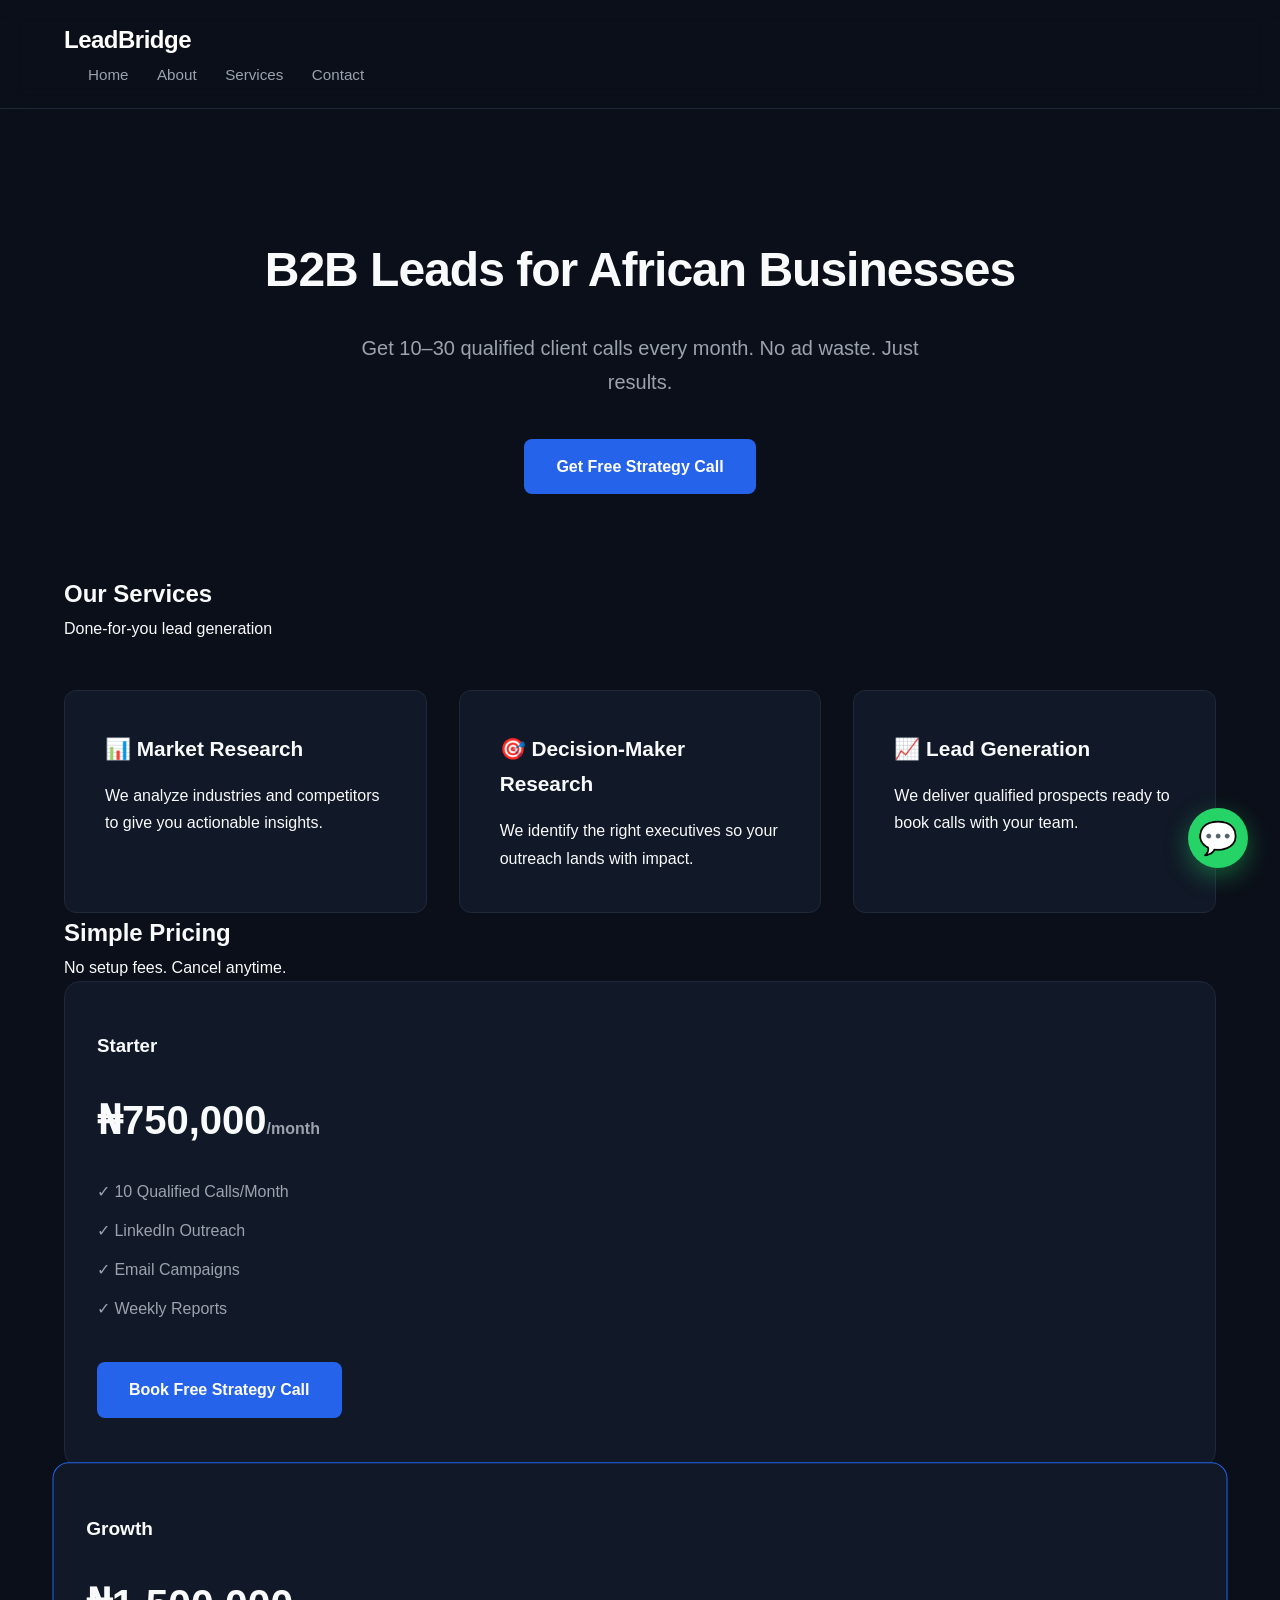
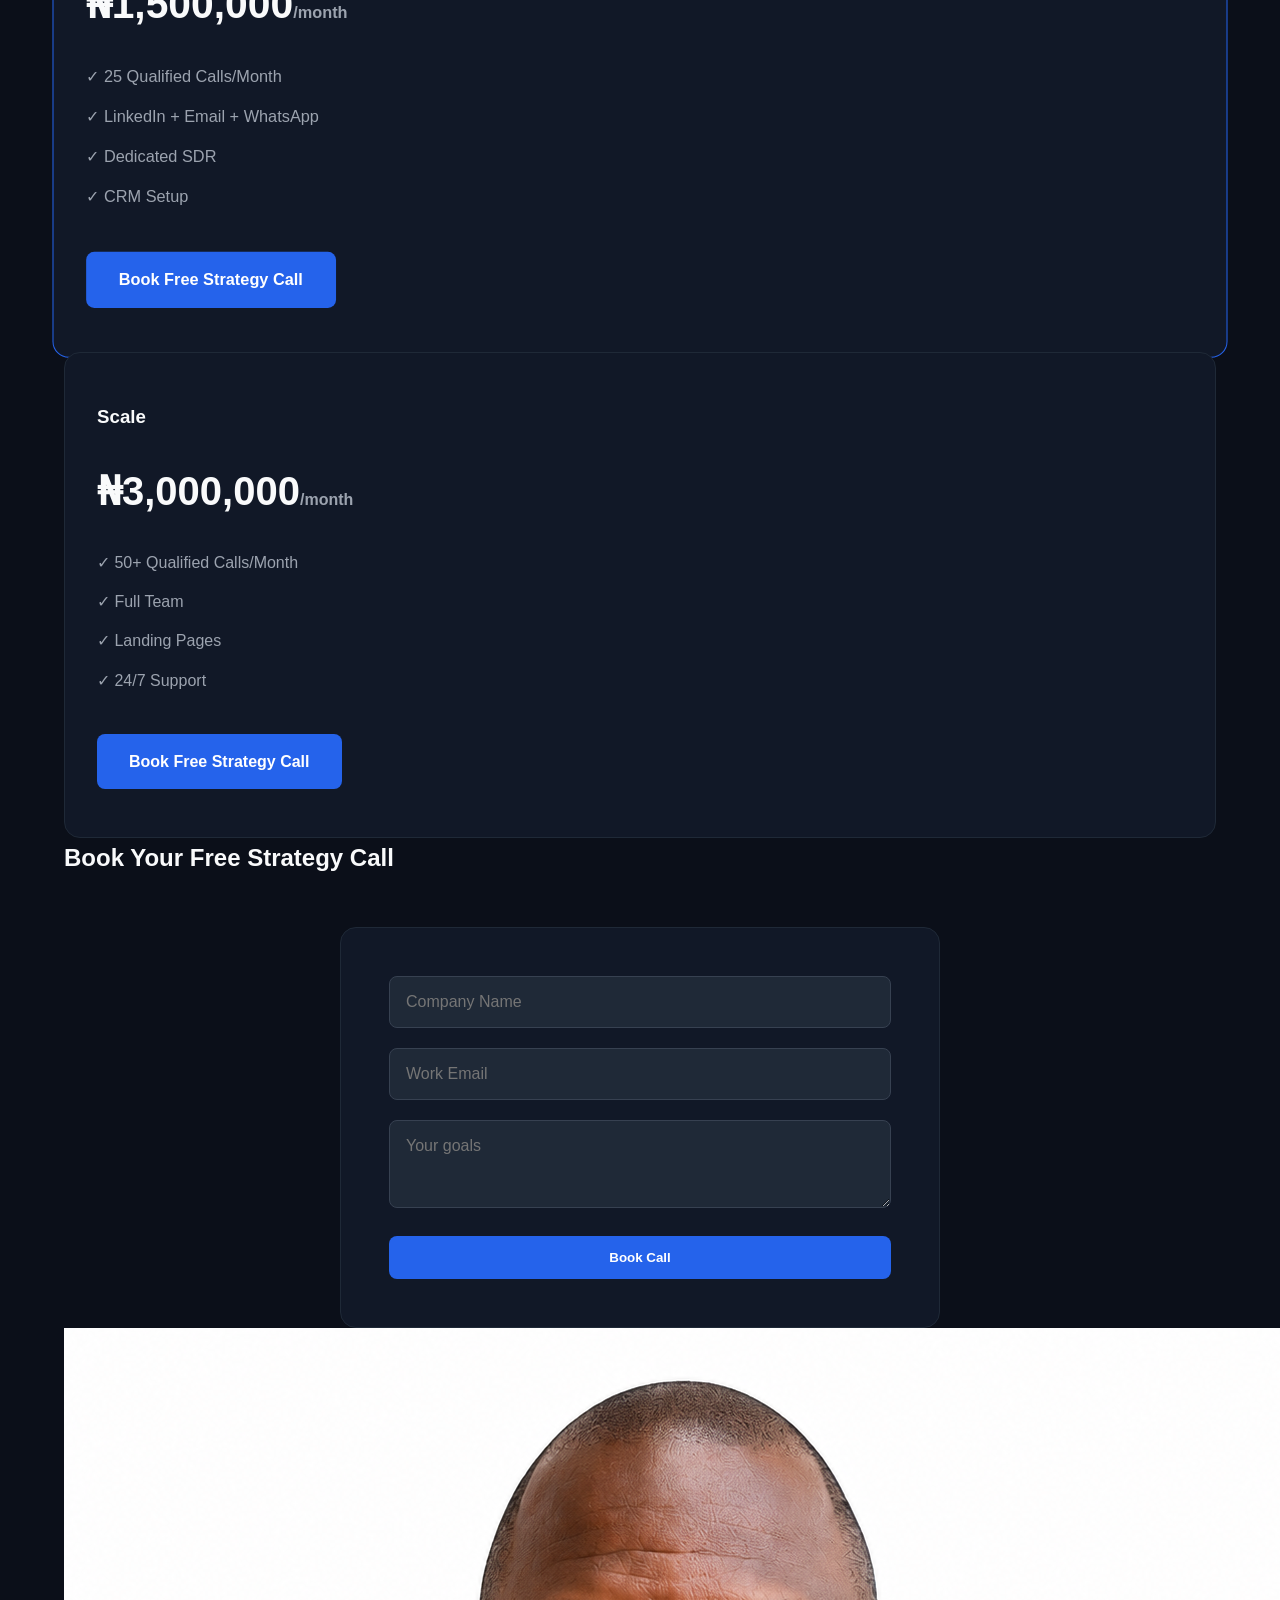
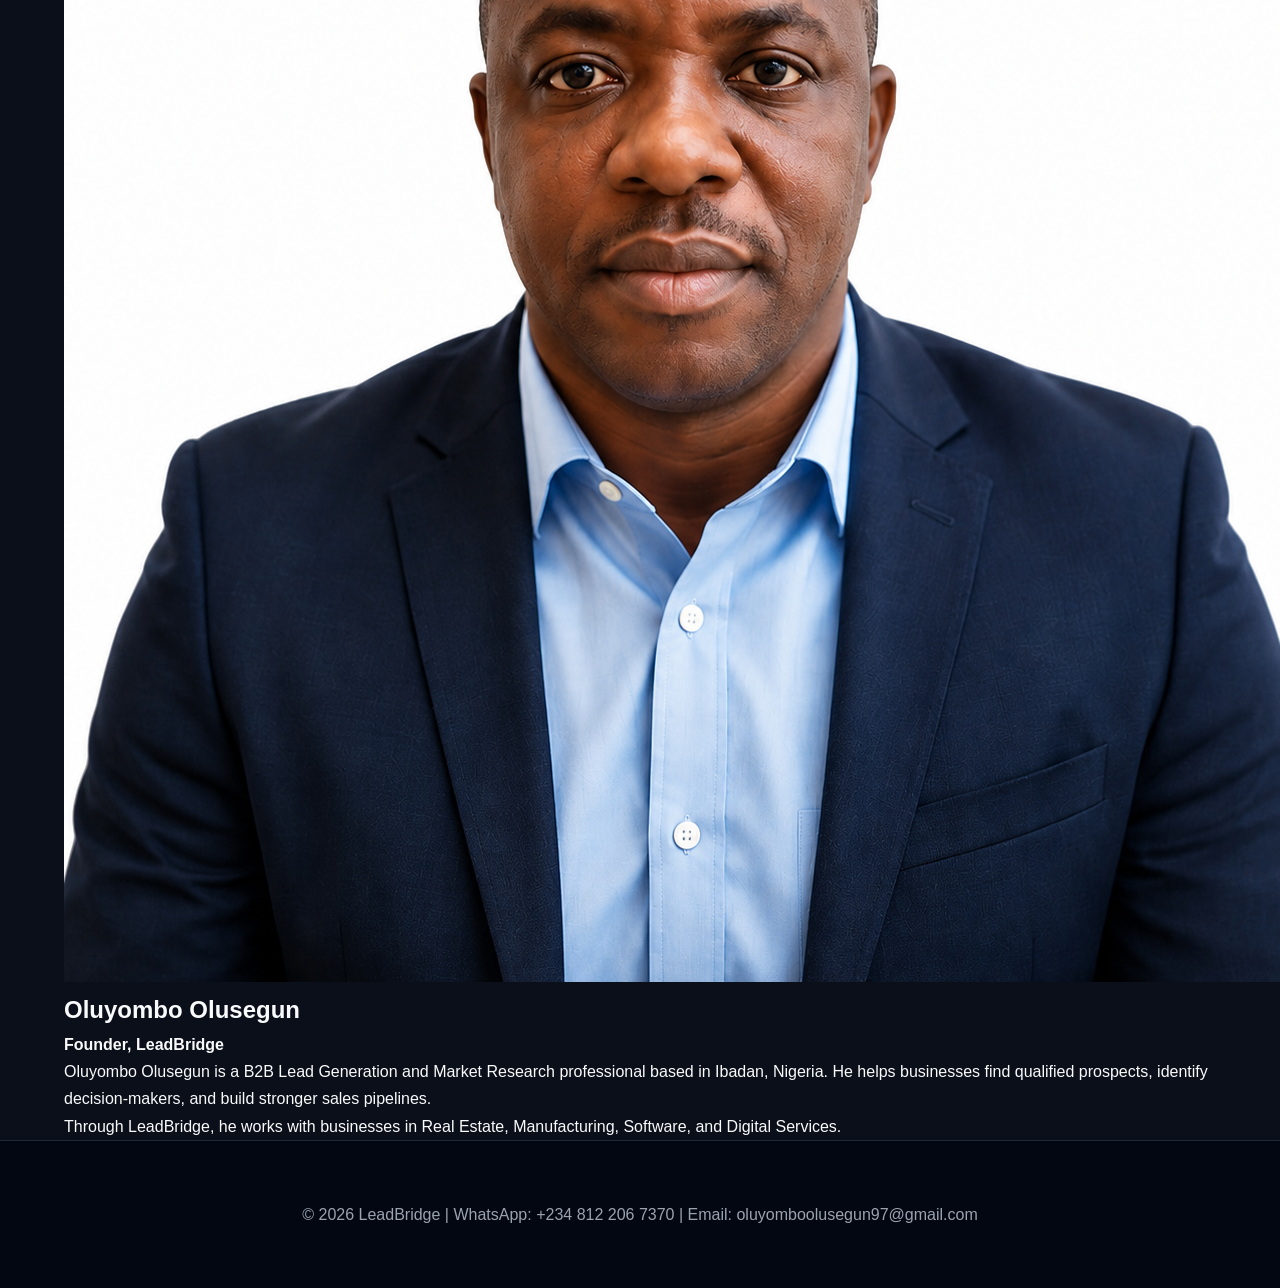
<file: Index.html>
<!DOCTYPE html>
<html lang="en">
<head>
<meta charset="UTF-8">
<meta name="viewport" content="width=device-width, initial-scale=1.0">
<title>LeadBridge | Oluyombo Olusegun</title>
<link rel="stylesheet" href="style.css">
</head>
<body>

<header>
  <div class="container">
    <span class="logo">LeadBridge</span>
    <nav class="nav">
      <a href="index.html">Home</a>
      <a href="about.html">About</a>
      <a href="services.html">Services</a>
      <a href="index.html#contact">Contact</a>
    </nav>
  </div>
</header>

<section class="hero">
  <h1>B2B Leads for African Businesses</h1>
  <p>Get 10–30 qualified client calls every month. No ad waste. Just results.</p>
  <a href="https://wa.me/2348122067370?text=Hi%20LeadBridge%20I%20want%20a%20free%20strategy%20call" class="btn">Get Free Strategy Call</a>
</section>

<section id="services">
  <div class="container">
    <h2 class="section-title">Our Services</h2>
    <p class="section-subtitle">Done‑for‑you lead generation</p>
    <div class="grid">
      <div class="card"><h3>📊 Market Research</h3><p>We analyze industries and competitors to give you actionable insights.</p></div>
      <div class="card"><h3>🎯 Decision‑Maker Research</h3><p>We identify the right executives so your outreach lands with impact.</p></div>
      <div class="card"><h3>📈 Lead Generation</h3><p>We deliver qualified prospects ready to book calls with your team.</p></div>
    </div>
  </div>
</section>

<section id="pricing">
  <div class="container">
    <h2 class="section-title">Simple Pricing</h2>
    <p class="section-subtitle">No setup fees. Cancel anytime.</p>
    <div class="pricing">
      <div class="price-card">
        <h3>Starter</h3>
        <div class="price">₦750,000<span>/month</span></div>
        <ul><li>✓ 10 Qualified Calls/Month</li><li>✓ LinkedIn Outreach</li><li>✓ Email Campaigns</li><li>✓ Weekly Reports</li></ul>
        <a href="https://calendly.com/oluyomboolusegun52/30min" target="_blank" class="btn">Book Free Strategy Call</a>
      </div>
      <div class="price-card featured">
        <h3>Growth</h3>
        <div class="price">₦1,500,000<span>/month</span></div>
        <ul><li>✓ 25 Qualified Calls/Month</li><li>✓ LinkedIn + Email + WhatsApp</li><li>✓ Dedicated SDR</li><li>✓ CRM Setup</li></ul>
        <a href="https://calendly.com/oluyomboolusegun52/30min" target="_blank" class="btn">Book Free Strategy Call</a>
      </div>
      <div class="price-card">
        <h3>Scale</h3>
        <div class="price">₦3,000,000<span>/month</span></div>
        <ul><li>✓ 50+ Qualified Calls/Month</li><li>✓ Full Team</li><li>✓ Landing Pages</li><li>✓ 24/7 Support</li></ul>
        <a href="https://calendly.com/oluyomboolusegun52/30min" target="_blank" class="btn">Book Free Strategy Call</a>
      </div>
    </div>
  </div>
</section>

<section id="contact">
  <div class="container">
    <h2 class="section-title">Book Your Free Strategy Call</h2>
    <div class="form-box">
      <form id="leadForm">
        <input type="text" id="company" placeholder="Company Name" required>
        <input type="email" id="email" placeholder="Work Email" required>
        <textarea id="message" placeholder="Your goals" rows="3"></textarea>
        <button type="submit" class="btn" style="width:100%;">Book Call</button>
      </form>
    </div>
  </div>
</section>

<section id="about-founder" class="founder-section">
  <div class="container founder-content">
    <div class="founder-image">
      <img src="oluyombo.jpg" alt="Oluyombo Olusegun">
    </div>
    <div class="founder-text">
      <h2>Oluyombo Olusegun</h2>
      <p><strong>Founder, LeadBridge</strong></p>
      <p>Oluyombo Olusegun is a B2B Lead Generation and Market Research professional based in Ibadan, Nigeria. He helps businesses find qualified prospects, identify decision‑makers, and build stronger sales pipelines.</p>
      <p>Through LeadBridge, he works with businesses in Real Estate, Manufacturing, Software, and Digital Services.</p>
    </div>
  </div>
</section>

<footer>
  <p>© 2026 LeadBridge | WhatsApp: +234 812 206 7370 | Email: oluyomboolusegun97@gmail.com</p>
</footer>

<a href="https://wa.me/2348122067370" class="whatsapp-float" target="_blank">💬</a>

<script>
document.getElementById('leadForm').addEventListener('submit', async function(e) {
  e.preventDefault();
  await fetch('https://formspree.io/f/mbgjrvpr', {
    method: 'POST',
    headers: {'Content-Type': 'application/json'},
    body: JSON.stringify({
      company: company.value,
      email: email.value,
      message: message.value
    })
  });
  window.location.href = 'thanks.html';
});
</script>

</body>
</html>
</file>
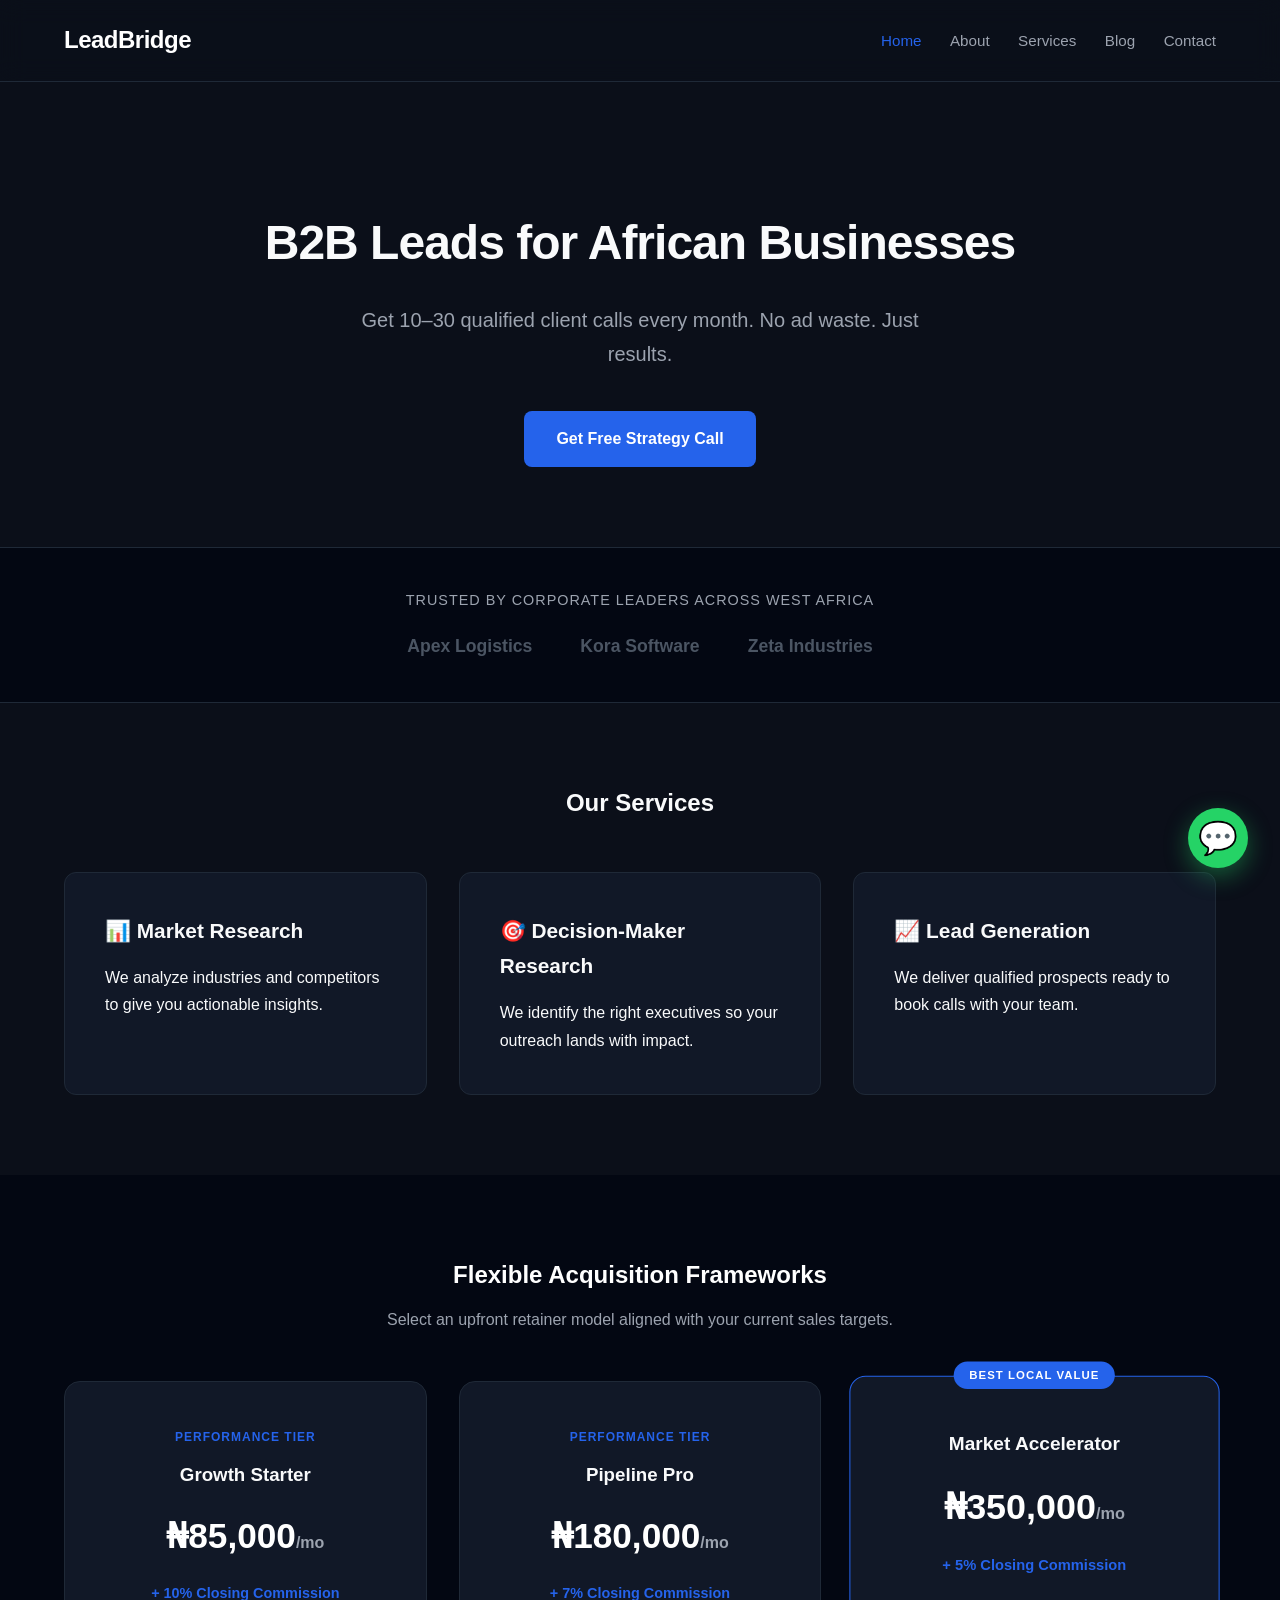
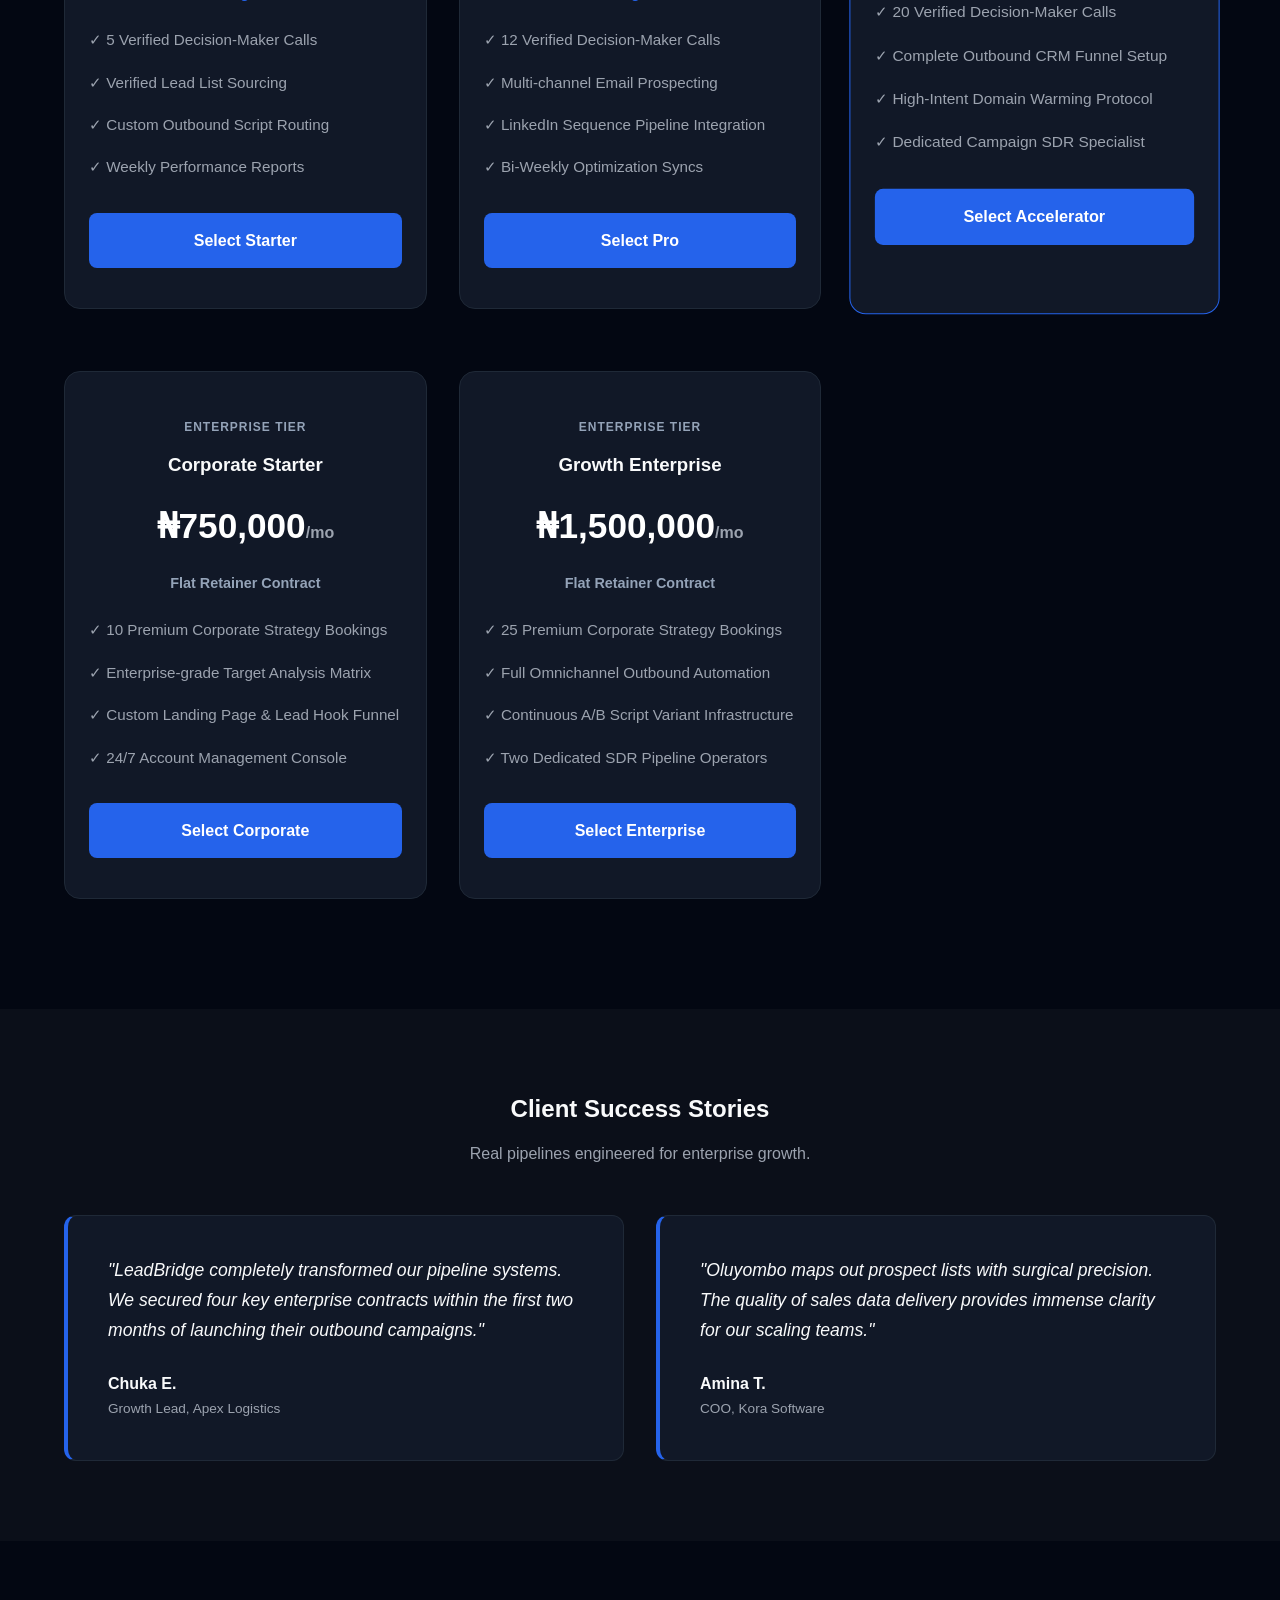
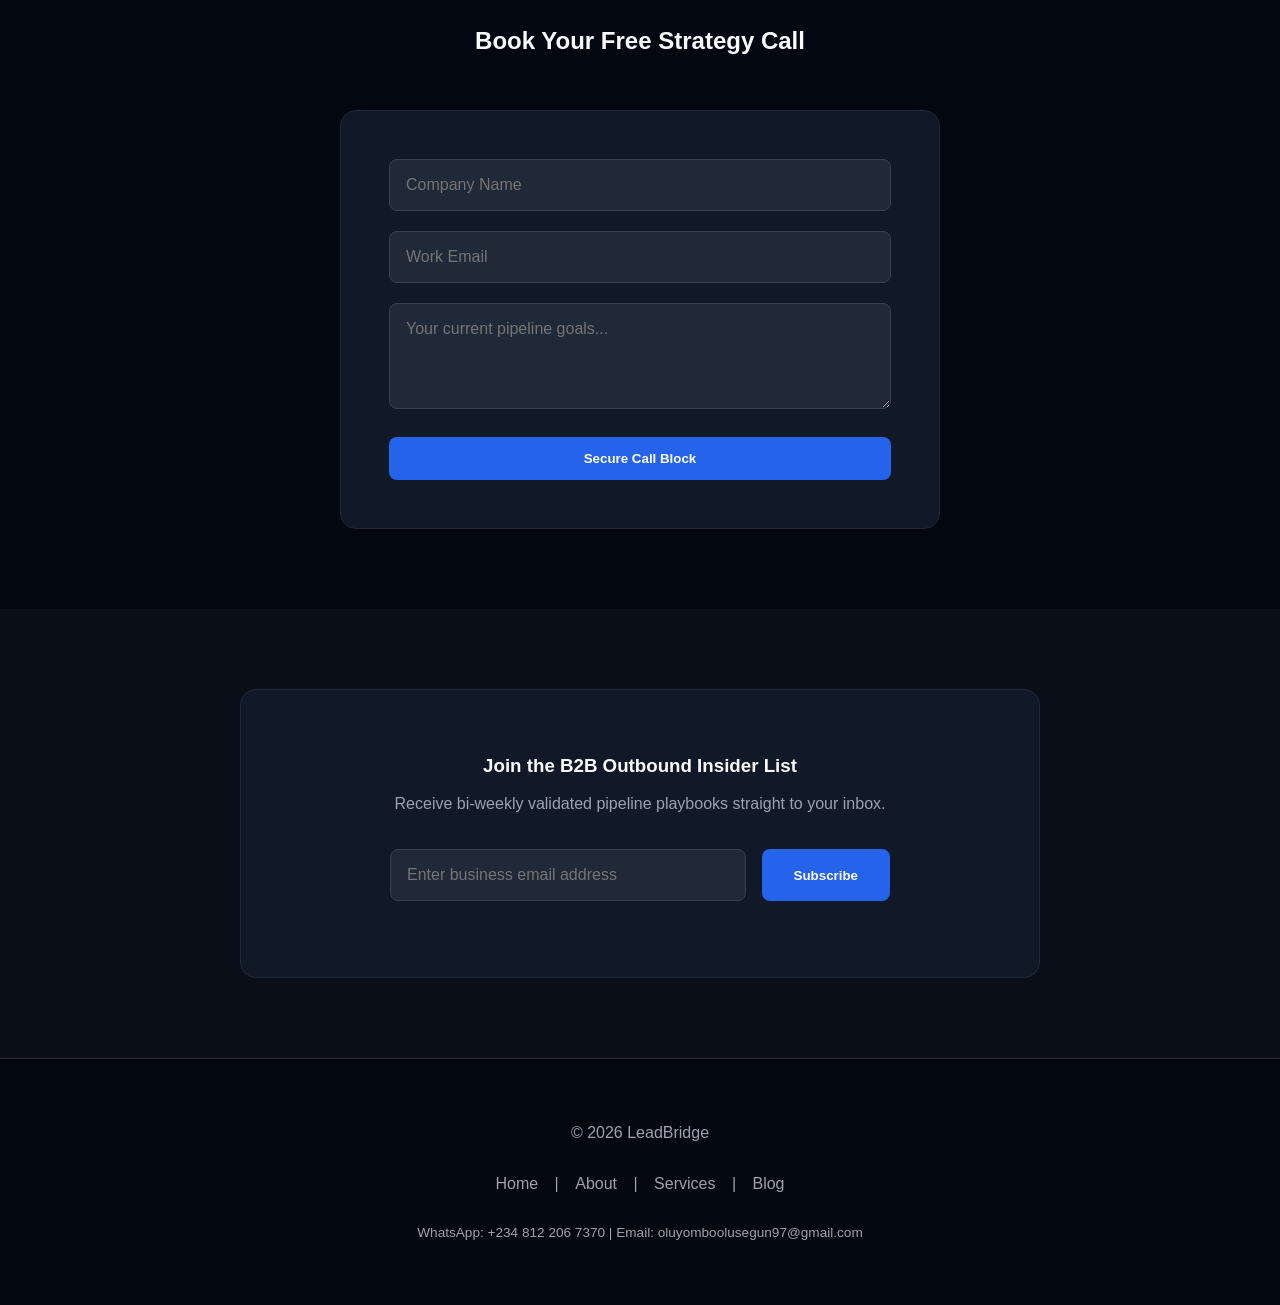
<file: index.html>
<!DOCTYPE html>
<html lang="en">
<head>
<meta charset="UTF-8">
<meta name="viewport" content="width=device-width, initial-scale=1.0">
<title>LeadBridge | B2B Lead Generation for African Businesses</title>

<!-- All Mandatory SEO & Verification Tags -->
<meta name="description" content="LeadBridge engineers predictable B2B sales systems securing 10-30 verified executive client calls monthly for African enterprises without ad waste.">
<meta name="keywords" content="B2B Lead Generation, Market Research Nigeria, Client Acquisition Automation, Oluyombo Olusegun">
<link rel="canonical" href="https://leadbridge.com.ng">

<!-- Open Graph Social Tags -->
<meta property="og:type" content="website">
<meta property="og:url" content="https://leadbridge.com.ng">
<meta property="og:title" content="LeadBridge | B2B Outbound Lead Systems">
<meta property="og:description" content="Secure 10-30 qualified corporate booking calls on autopilot every month.">
<meta property="og:image" content="https://leadbridge.com.ng">

<!-- Twitter Cards -->
<meta property="twitter:card" content="summary_large_image">
<meta property="twitter:title" content="LeadBridge | B2B Lead Generation">
<meta property="twitter:description" content="Predictable data-driven pipelines built for African enterprises.">

<link rel="stylesheet" href="style.css">

<!-- Google Analytics Integrated Hook -->
<script async src="https://googletagmanager.com"></script>
<script>
  window.dataLayer = window.dataLayer || [];
  function gtag(){dataLayer.push(arguments);}
  gtag('js', new Date());
  gtag('config', 'G-XXXXXXXXXX');
</script>

<!-- Complete Global Structural Schema Matrix (JSON-LD) -->
<script type="application/ld-json">
[
  {
    "@context": "https://schema.org",
    "@type": "Organization",
    "@id": "https://leadbridge.com.ng",
    "name": "LeadBridge",
    "url": "https://leadbridge.com.ng",
    "logo": "https://leadbridge.com.ng"
  },
  {
    "@context": "https://schema.org",
    "@type": "LocalBusiness",
    "@id": "https://leadbridge.com.ng",
    "name": "LeadBridge",
    "image": "https://leadbridge.com.ng",
    "telephone": "+2348122067370",
    "email": "oluyomboolusegun97@gmail.com",
    "address": {
      "@type": "PostalAddress",
      "addressLocality": "Ibadan",
      "addressRegion": "Oyo State",
      "addressCountry": "NG"
    }
  },
  {
    "@context": "https://schema.org",
    "@type": "Service",
    "name": "B2B Outbound Lead Engine Services",
    "provider": { "@type": "LocalBusiness", "name": "LeadBridge" },
    "serviceType": "Lead Generation Framework",
    "areaServed": "AF"
  },
  {
    "@context": "https://schema.org",
    "@type": "FAQPage",
    "mainEntity": [{
      "@type": "Question",
      "name": "How are client lead calls verified?",
      "acceptedAnswer": {
        "@type": "Answer",
        "text": "Every corporate appointment is thoroughly screened to confirm the prospect matches your ideal profile guidelines before reaching your sales calendar."
      }
    }]
  }
]
</script>
</head>
<body>

</header>

</footer>

<script>
function runSearchFilter() {
  const query = document.getElementById('searchBar').value.toLowerCase();
  const items = document.querySelectorAll('.article-item');
  
  items.forEach(item => {
    const bodyText = item.innerText.toLowerCase();
    if(bodyText.includes(query)) {
      item.style.display = "block";
    } else {
      item.style.display = "none";
    }
  });
}
</script>
</body>
</html>

<header>
  <div class="container header-flex">
    <span class="logo">LeadBridge</span>
    <nav class="nav">
      <a href="index.html" class="active">Home</a>
      <a href="about.html">About</a>
      <a href="services.html">Services</a>
      <a href="blog.html">Blog</a>
      <a href="#contact">Contact</a>
    </nav>
  </div>
</header>

<section class="hero">
  <div class="container">
    <h1>B2B Leads for African Businesses</h1>
    <p>Get 10–30 qualified client calls every month. No ad waste. Just results.</p>
    <!-- FIX: Anchors down to the functional form right below -->
    <a href="#contact" class="btn">Get Free Strategy Call</a>
  </div>
</section>

<!-- FEATURED CLIENT TRUST MATRIX -->
<section class="clients-section">
  <div class="container">
    <p style="color: var(--text-muted); font-size: 0.9rem; text-transform: uppercase; letter-spacing: 1px;">Trusted by corporate leaders across West Africa</p>
    <div class="client-logos">
      <span class="logo-item">Apex Logistics</span>
      <span class="logo-item">Kora Software</span>
      <span class="logo-item">Zeta Industries</span>
    </div>
  </div>
</section>

<section id="services" style="padding: 80px 0;">
  <div class="container">
    <h2 style="text-align: center;">Our Services</h2>
    <div class="grid">
      <div class="card"><h3>📊 Market Research</h3><p>We analyze industries and competitors to give you actionable insights.</p></div>
      <div class="card"><h3>🎯 Decision‑Maker Research</h3><p>We identify the right executives so your outreach lands with impact.</p></div>
      <div class="card"><h3>📈 Lead Generation</h3><p>We deliver qualified prospects ready to book calls with your team.</p></div>
    </div>
  </div>
</section>

<!-- EXPANDED 5-TIER REALISTIC NIGERIAN & ENTERPRISE PRICING MATRIX -->
<section id="pricing" style="padding: 80px 0; background-color: #030712;">
  <div class="container">
    <h2 style="text-align: center; margin-bottom: 10px; color: #fff;">Flexible Acquisition Frameworks</h2>
    <p style="text-align: center; color: var(--text-muted); margin-bottom: 40px;">Select an upfront retainer model aligned with your current sales targets.</p>
    
    <div class="pricing-grid">
      
      <!-- 1. Growth Starter (₦85k) -->
      <div class="price-card" style="background-color: var(--bg-card); padding: 40px 24px; border-radius: 16px; border: 1px solid #1f2937; text-align: center; margin-bottom: 30px;">
        <span style="color: var(--accent-blue); font-size: 0.75rem; font-weight: bold; text-transform: uppercase; letter-spacing: 1px;">Performance Tier</span>
        <h3 style="margin-top: 10px;">Growth Starter</h3>
        <div class="price" style="font-size: 2.2rem; font-weight: 800; margin: 15px 0; color: #fff;">₦85,000<span>/mo</span></div>
        <p style="color: var(--accent-blue); font-weight: bold; font-size: 0.9rem; margin-bottom: 20px;">+ 10% Closing Commission</p>
        <ul style="list-style: none; text-align: left; padding: 0; margin-bottom: 30px; color: var(--text-muted); line-height: 2; font-size: 0.95rem;">
          <li>✓ 5 Verified Decision-Maker Calls</li>
          <li>✓ Verified Lead List Sourcing</li>
          <li>✓ Custom Outbound Script Routing</li>
          <li>✓ Weekly Performance Reports</li>
        </ul>
        <a href="#contact" class="btn" style="width: 100%;">Select Starter</a>
      </div>
      
      <!-- 2. Pipeline Pro (₦180k) -->
      <div class="price-card" style="background-color: var(--bg-card); padding: 40px 24px; border-radius: 16px; border: 1px solid #1f2937; text-align: center; margin-bottom: 30px;">
        <span style="color: var(--accent-blue); font-size: 0.75rem; font-weight: bold; text-transform: uppercase; letter-spacing: 1px;">Performance Tier</span>
        <h3 style="margin-top: 10px;">Pipeline Pro</h3>
        <div class="price" style="font-size: 2.2rem; font-weight: 800; margin: 15px 0; color: #fff;">₦180,000<span>/mo</span></div>
        <p style="color: var(--accent-blue); font-weight: bold; font-size: 0.9rem; margin-bottom: 20px;">+ 7% Closing Commission</p>
        <ul style="list-style: none; text-align: left; padding: 0; margin-bottom: 30px; color: var(--text-muted); line-height: 2; font-size: 0.95rem;">
          <li>✓ 12 Verified Decision-Maker Calls</li>
          <li>✓ Multi-channel Email Prospecting</li>
          <li>✓ LinkedIn Sequence Pipeline Integration</li>
          <li>✓ Bi-Weekly Optimization Syncs</li>
        </ul>
        <a href="#contact" class="btn" style="width: 100%;">Select Pro</a>
      </div>

      <!-- 3. Market Accelerator (₦350k) -->
      <div class="price-card featured" style="background-color: var(--bg-card); padding: 40px 24px; border-radius: 16px; border: 1px solid var(--accent-blue); text-align: center; margin-bottom: 30px; position: relative;">
        <span style="position: absolute; top: -15px; left: 50%; transform: translateX(-50%); background-color: var(--accent-blue); color: white; padding: 4px 15px; border-radius: 20px; font-size: 0.7rem; font-weight: bold; text-transform: uppercase; letter-spacing: 1px;">Best Local Value</span>
        <h3 style="margin-top: 10px;">Market Accelerator</h3>
        <div class="price" style="font-size: 2.2rem; font-weight: 800; margin: 15px 0; color: #fff;">₦350,000<span>/mo</span></div>
        <p style="color: var(--accent-blue); font-weight: bold; font-size: 0.9rem; margin-bottom: 20px;">+ 5% Closing Commission</p>
        <ul style="list-style: none; text-align: left; padding: 0; margin-bottom: 30px; color: var(--text-muted); line-height: 2; font-size: 0.95rem;">
          <li>✓ 20 Verified Decision-Maker Calls</li>
          <li>✓ Complete Outbound CRM Funnel Setup</li>
          <li>✓ High-Intent Domain Warming Protocol</li>
          <li>✓ Dedicated Campaign SDR Specialist</li>
        </ul>
        <a href="#contact" class="btn" style="width: 100%;">Select Accelerator</a>
      </div>

      <!-- 4. Corporate Starter (₦750k) -->
      <div class="price-card" style="background-color: var(--bg-card); padding: 40px 24px; border-radius: 16px; border: 1px solid #1f2937; text-align: center; margin-bottom: 30px;">
        <span style="color: #94a3b8; font-size: 0.75rem; font-weight: bold; text-transform: uppercase; letter-spacing: 1px;">Enterprise Tier</span>
        <h3 style="margin-top: 10px;">Corporate Starter</h3>
        <div class="price" style="font-size: 2.2rem; font-weight: 800; margin: 15px 0; color: #fff;">₦750,000<span>/mo</span></div>
        <p style="color: #94a3b8; font-weight: bold; font-size: 0.9rem; margin-bottom: 20px;">Flat Retainer Contract</p>
        <ul style="list-style: none; text-align: left; padding: 0; margin-bottom: 30px; color: var(--text-muted); line-height: 2; font-size: 0.95rem;">
          <li>✓ 10 Premium Corporate Strategy Bookings</li>
          <li>✓ Enterprise-grade Target Analysis Matrix</li>
          <li>✓ Custom Landing Page & Lead Hook Funnel</li>
          <li>✓ 24/7 Account Management Console</li>
        </ul>
        <a href="#contact" class="btn" style="width: 100%;">Select Corporate</a>
      </div>

      <!-- 5. Growth Enterprise (₦1.5M) -->
      <div class="price-card" style="background-color: var(--bg-card); padding: 40px 24px; border-radius: 16px; border: 1px solid #1f2937; text-align: center; margin-bottom: 30px;">
        <span style="color: #94a3b8; font-size: 0.75rem; font-weight: bold; text-transform: uppercase; letter-spacing: 1px;">Enterprise Tier</span>
        <h3 style="margin-top: 10px;">Growth Enterprise</h3>
        <div class="price" style="font-size: 2.2rem; font-weight: 800; margin: 15px 0; color: #fff;">₦1,500,000<span>/mo</span></div>
        <p style="color: #94a3b8; font-weight: bold; font-size: 0.9rem; margin-bottom: 20px;">Flat Retainer Contract</p>
        <ul style="list-style: none; text-align: left; padding: 0; margin-bottom: 30px; color: var(--text-muted); line-height: 2; font-size: 0.95rem;">
          <li>✓ 25 Premium Corporate Strategy Bookings</li>
          <li>✓ Full Omnichannel Outbound Automation</li>
          <li>✓ Continuous A/B Script Variant Infrastructure</li>
          <li>✓ Two Dedicated SDR Pipeline Operators</li>
        </ul>
        <a href="#contact" class="btn" style="width: 100%;">Select Enterprise</a>
      </div>

    </div>
  </div>
</section>


  </div>
</section>

<!-- UPDATED CUSTOMER TESTIMONIAL ENGINE -->
<section id="testimonials" style="padding: 80px 0;">
  <div class="container">
    <h2 style="text-align: center; margin-bottom: 10px;">Client Success Stories</h2>
    <p style="text-align: center; color: var(--text-muted);">Real pipelines engineered for enterprise growth.</p>
    <div class="grid">
      <div class="card testimonial-card">
        <p class="testimonial-text">"LeadBridge completely transformed our pipeline systems. We secured four key enterprise contracts within the first two months of launching their outbound campaigns."</p>
        <strong>Chuka E.</strong><span style="color: var(--text-muted); display: block; font-size: 0.85rem;">Growth Lead, Apex Logistics</span>
      </div>
      <div class="card testimonial-card">
        <p class="testimonial-text">"Oluyombo maps out prospect lists with surgical precision. The quality of sales data delivery provides immense clarity for our scaling teams."</p>
        <strong>Amina T.</strong><span style="color: var(--text-muted); display: block; font-size: 0.85rem;">COO, Kora Software</span>
      </div>
    </div>
  </div>
</section>

<!-- AUTOMATED INTERPRETED CONTACT FLOW -->
<section id="contact" style="padding: 80px 0; background-color: #030712;">
  <div class="container">
    <h2 style="text-align: center;">Book Your Free Strategy Call</h2>
    <div class="form-box">
      <form id="leadForm">
        <input type="text" id="company" placeholder="Company Name" required>
        <input type="email" id="email" placeholder="Work Email" required>
        <textarea id="message" placeholder="Your current pipeline goals..." rows="4" required></textarea>
        <button type="submit" class="btn" style="width: 100%;">Secure Call Block</button>
      </form>
    </div>
  </div>
</section>

<!-- DYNAMIC CONVERSION NEWSLETTER CAPTURE -->
<section class="newsletter-section">
  <div class="container">
    <h3>Join the B2B Outbound Insider List</h3>
    <p style="color: var(--text-muted); margin-top: 8px;">Receive bi-weekly validated pipeline playbooks straight to your inbox.</p>
    <form id="newsletterForm" class="newsletter-form">
      <input type="email" id="newsEmail" placeholder="Enter business email address" required>
      <button type="submit" class="btn">Subscribe</button>
    </form>
    <div id="newsStatus" style="margin-top: 15px; font-weight: bold;"></div>
  </div>
</section>

<footer>
  <div class="container">
    <p>© 2026 LeadBridge</p>
    <div class="footer-nav">
      <a href="index.html">Home</a> | <a href="about.html">About</a> | <a href="services.html">Services</a> | <a href="blog.html">Blog</a>
    </div>
    <p style="font-size: 0.85rem;">WhatsApp: +234 812 206 7370 | Email: oluyomboolusegun97@gmail.com</p>
  </div>
</footer>

<a href="https://wa.me" class="whatsapp-float" target="_blank">💬</a>

<!-- SYSTEM CORE INTERACTION UTILITIES -->
<script>
// Main Pipeline Form Submission System
document.getElementById('leadForm').addEventListener('submit', async function(e) {
  e.preventDefault();
  const companyVal = document.getElementById('company').value;
  const emailVal = document.getElementById('email').value;
  const messageVal = document.getElementById('message').value;

  try {
    const response = await fetch('https://formspree.io', {
      method: 'POST',
      headers: { 'Content-Type': 'application/json', 'Accept': 'application/json' },
      body: JSON.stringify({ company: companyVal, email: emailVal, message: messageVal })
    });
    if (response.ok) { window.location.href = 'thanks.html'; } 
    else { alert('System communication error. Please try again.'); }
  } catch (error) { alert('Network connection lost.'); }
});

// Automated Newsletter Module
document.getElementById('newsletterForm').addEventListener('submit', async function(e) {
  e.preventDefault();
  const input = document.getElementById('newsEmail');
  const status = document.getElementById('newsStatus');

  try {
    const response = await fetch('https://formspree.io', {
      method: 'POST',
      headers: { 'Content-Type': 'application/json', 'Accept': 'application/json' },
      body: JSON.stringify({ newsletterEmail: input.value })
    });
</file>
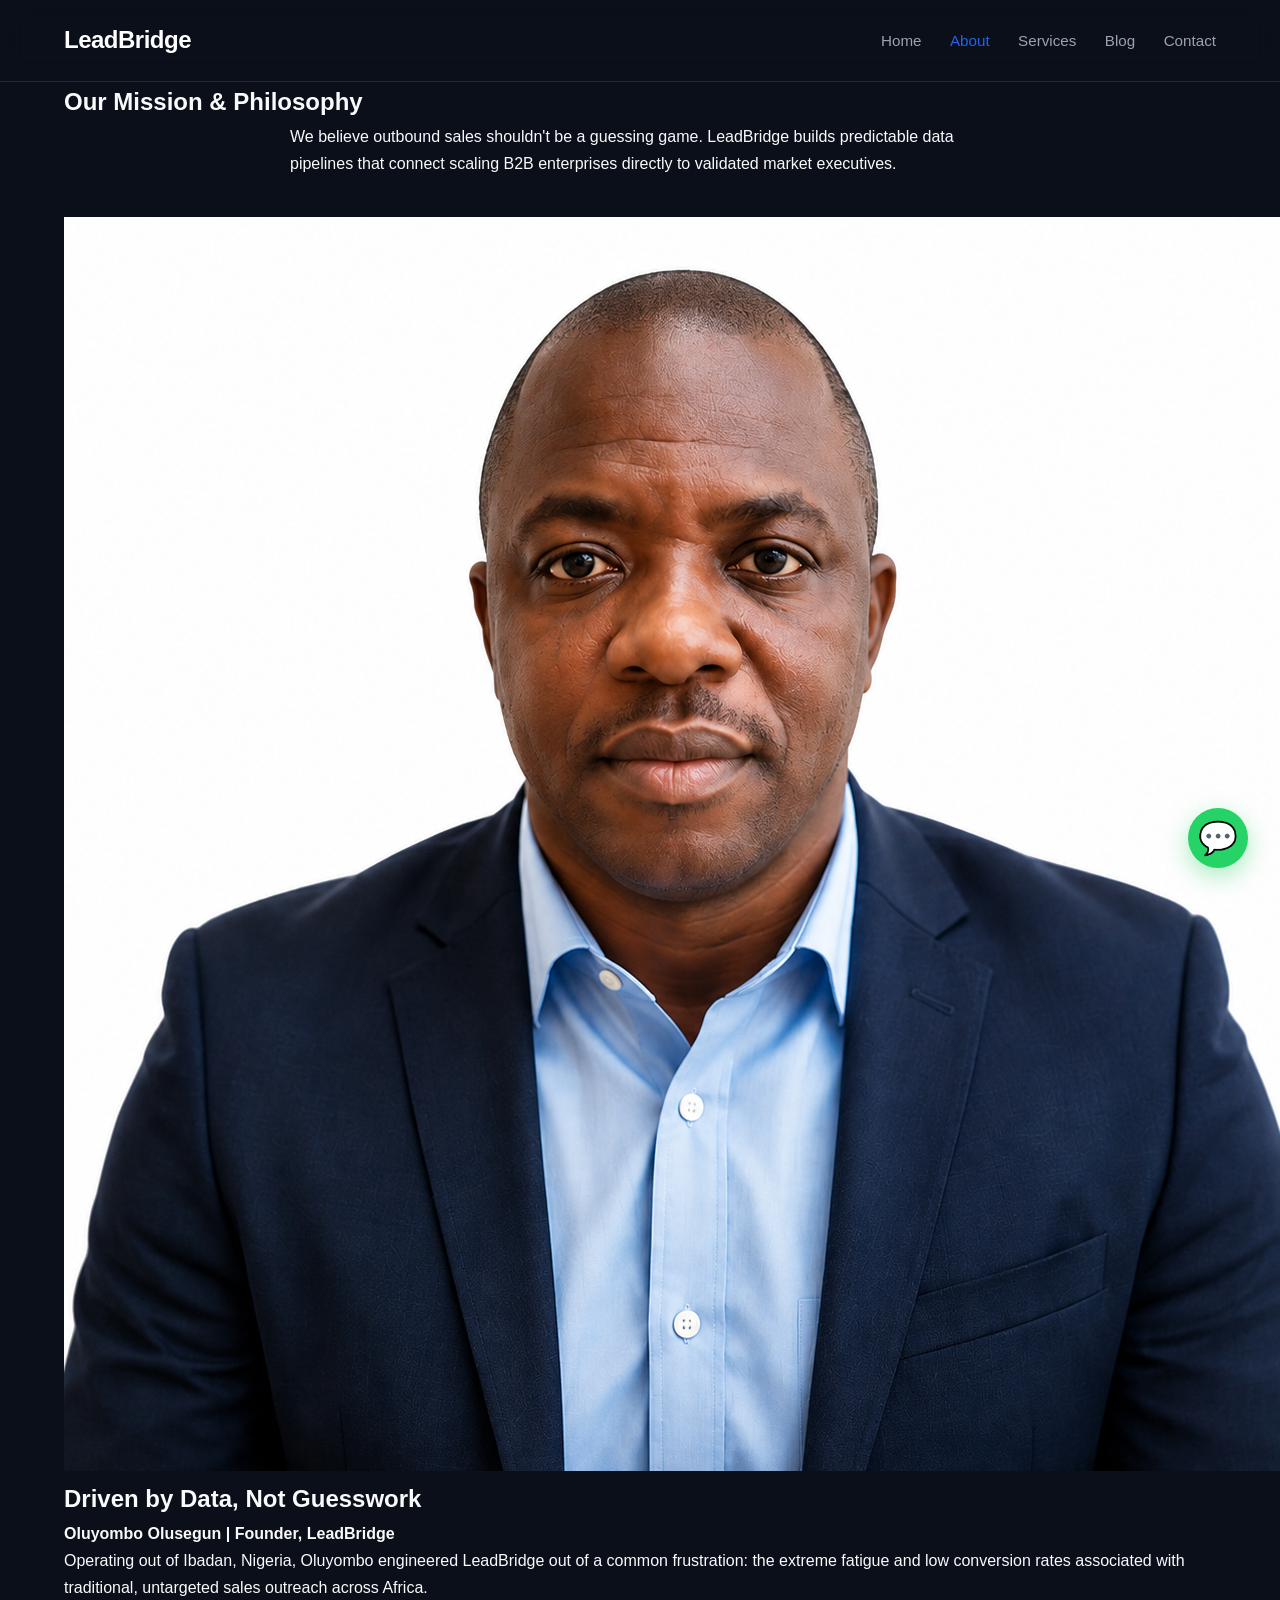
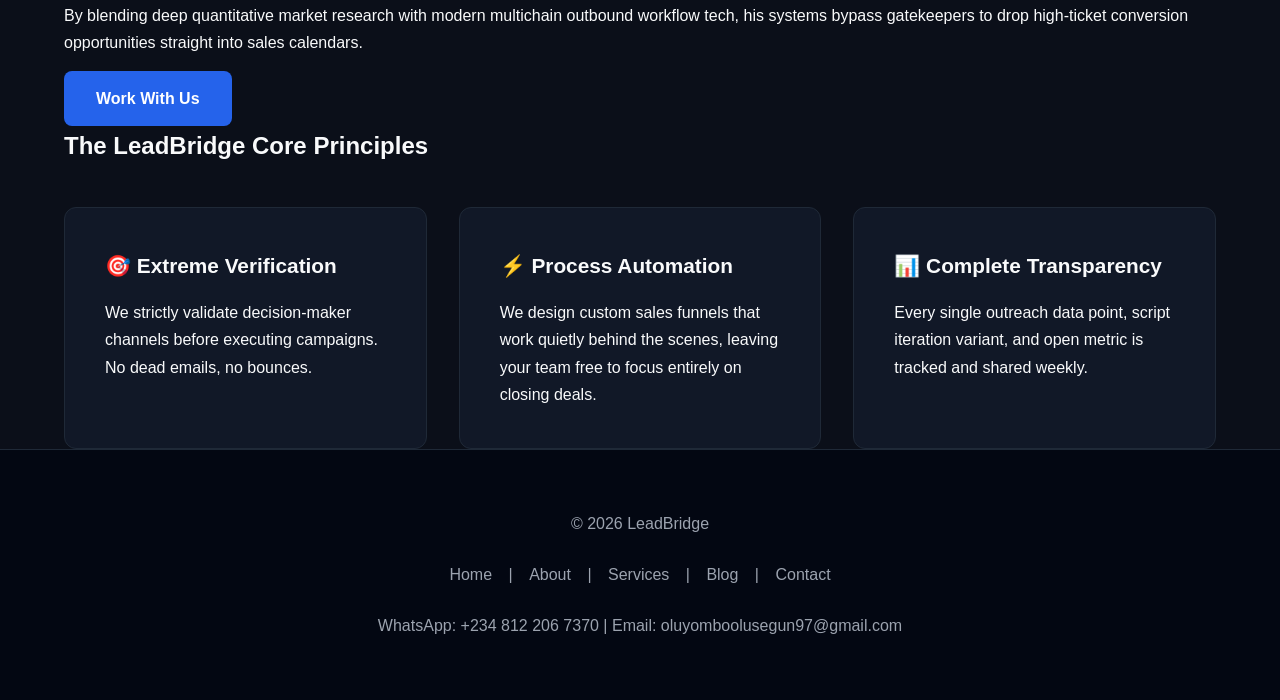
<file: about.html>
<!DOCTYPE html>
<html lang="en">
<head>
<meta charset="UTF-8">
<meta name="viewport" content="width=device-width, initial-scale=1.0">
<title>About LeadBridge | B2B Outbound Lead Engineers</title>

<!-- SEO Meta Tags -->
<meta name="description" content="Meet Oluyombo Olusegun and the mechanics behind LeadBridge—engineering predictable B2B sales pipelines and market insights for African enterprises.">
<link rel="canonical" href="https://leadbridge.com.ng">

<!-- Open Graph / Facebook -->
<meta property="og:type" content="website">
<meta property="og:url" content="https://leadbridge.com.ng">
<meta property="og:title" content="About LeadBridge | B2B Outbound Lead Engineers">
<meta property="og:description" content="Discover how we scale enterprise pipelines without wasting ad budgets.">

<link rel="stylesheet" href="style.css">

<!-- Structured Data Matrix -->
<script type="application/ld-json">
[
  {
    "@context": "https://schema.org",
    "@type": "AboutPage",
    "@id": "https://leadbridge.com.ng",
    "mainEntity": {
      "@type": "Person",
      "name": "Oluyombo Olusegun",
      "jobTitle": "Founder & B2B Lead Specialist",
      "worksFor": {
        "@type": "Organization",
        "name": "LeadBridge"
      },
      "address": {
        "@type": "PostalAddress",
        "addressLocality": "Ibadan",
        "addressCountry": "NG"
      }
    }
  },
  {
    "@context": "https://schema.org",
    "@type": "BreadcrumbList",
    "itemListElement": [
      { "@type": "ListItem", "position": 1, "name": "Home", "item": "https://leadbridge.com.ng" },
      { "@type": "ListItem", "position": 2, "name": "About", "item": "https://leadbridge.com.ng" }
    ]
  }
]
</script>
</head>
<body>

<header>
  <div class="container header-flex">
    <span class="logo">LeadBridge</span>
    <nav class="nav">
      <a href="index.html">Home</a>
      <a href="about.html" class="active">About</a>
      <a href="services.html">Services</a>
      <a href="blog.html">Blog</a>
      <a href="index.html#contact">Contact</a>
    </nav>
  </div>
</header>

<!-- Inside Look / Biography Layout -->
<section class="about-hero-section">
  <div class="container text-center">
    <h1>Our Mission & Philosophy</h1>
    <p style="max-width: 700px; margin: 0 auto 40px auto;">We believe outbound sales shouldn't be a guessing game. LeadBridge builds predictable data pipelines that connect scaling B2B enterprises directly to validated market executives.</p>
  </div>
</section>

<section id="founder-deep-dive" class="scroll-animate">
  <div class="container founder-content">
    <div class="founder-image">
      <img src="oluyombo.jpg" alt="Oluyombo Olusegun">
    </div>
    <div class="founder-text">
      <h2>Driven by Data, Not Guesswork</h2>
      <p><strong>Oluyombo Olusegun | Founder, LeadBridge</strong></p>
      <p>Operating out of Ibadan, Nigeria, Oluyombo engineered LeadBridge out of a common frustration: the extreme fatigue and low conversion rates associated with traditional, untargeted sales outreach across Africa.</p>
      <p>By blending deep quantitative market research with modern multichain outbound workflow tech, his systems bypass gatekeepers to drop high-ticket conversion opportunities straight into sales calendars.</p>
      <a href="index.html#contact" class="btn" style="margin-top:15px;">Work With Us</a>
    </div>
  </div>
</section>

<!-- Values / Framework Cards -->
<section id="our-values" class="scroll-animate">
  <div class="container">
    <h2 class="section-title text-center">The LeadBridge Core Principles</h2>
    <div class="grid" style="margin-top: 40px;">
      <div class="card">
        <h3>🎯 Extreme Verification</h3>
        <p>We strictly validate decision-maker channels before executing campaigns. No dead emails, no bounces.</p>
      </div>
      <div class="card">
        <h3>⚡ Process Automation</h3>
        <p>We design custom sales funnels that work quietly behind the scenes, leaving your team free to focus entirely on closing deals.</p>
      </div>
      <div class="card">
        <h3>📊 Complete Transparency</h3>
        <p>Every single outreach data point, script iteration variant, and open metric is tracked and shared weekly.</p>
      </div>
    </div>
  </div>
</section>

<footer>
  <div class="container">
    <p>© 2026 LeadBridge</p>
    <nav class="footer-nav">
      <a href="index.html">Home</a> |
      <a href="about.html">About</a> |
      <a href="services.html">Services</a> |
      <a href="blog.html">Blog</a> |
      <a href="index.html#contact">Contact</a>
    </nav>
    <p>WhatsApp: +234 812 206 7370 | Email: oluyomboolusegun97@gmail.com</p>
  </div>
</footer>

<a href="https://wa.me" class="whatsapp-float" target="_blank">💬</a>
<button onclick="scrollToTop()" id="backToTop">↑</button>

<script>
function scrollToTop() { window.scrollTo({top: 0, behavior: 'smooth'}); }
window.onscroll = function() {
  const btn = document.getElementById("backToTop");
  if (document.body.scrollTop > 200 || document.documentElement.scrollTop > 200) { btn.style.display = "block"; } 
  else { btn.style.display = "none"; }
};

function revealOnScroll() {
  const elements = document.querySelectorAll('.scroll-animate');
  elements.forEach(el => {
    if (el.getBoundingClientRect().top < window.innerHeight - 100) { el.classList.add('visible'); }
  });
}
window.addEventListener('scroll', revealOnScroll);
window.addEventListener('load', revealOnScroll);
</script>
</body>
</html>
</file>
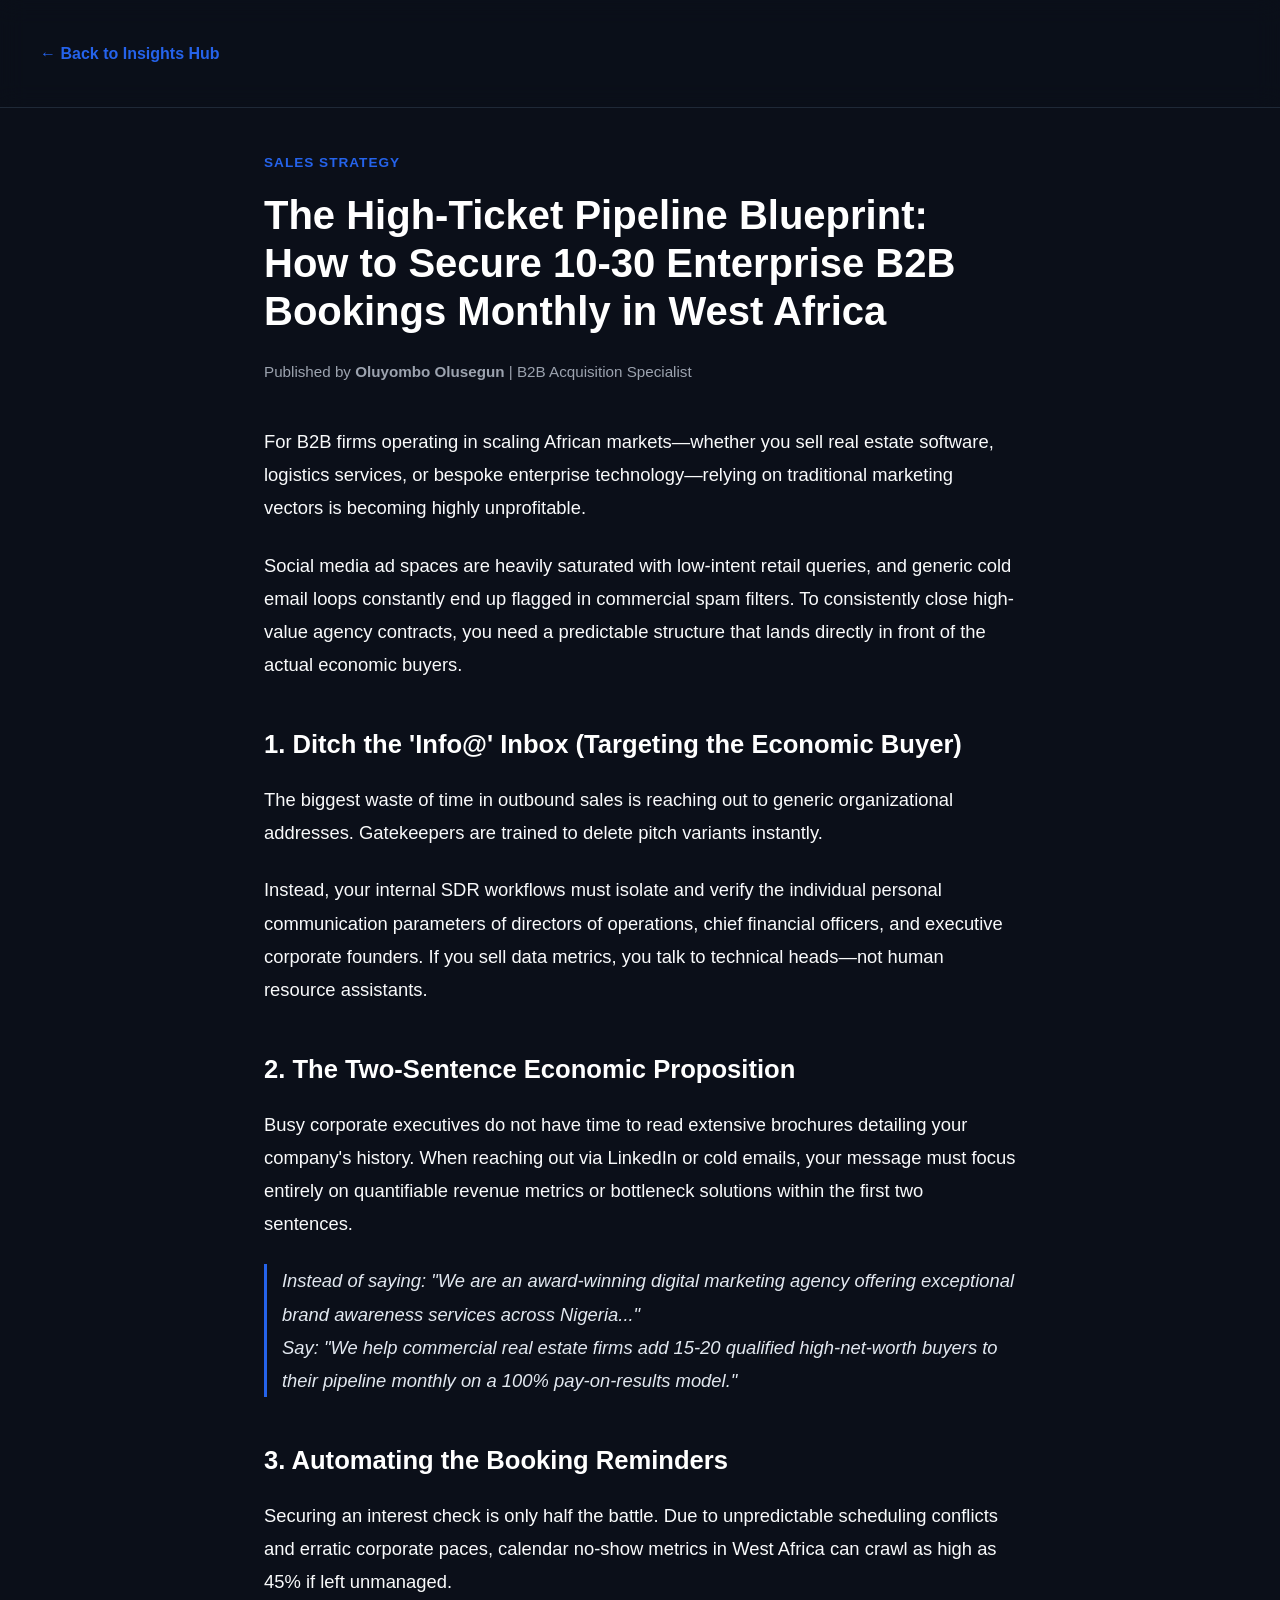
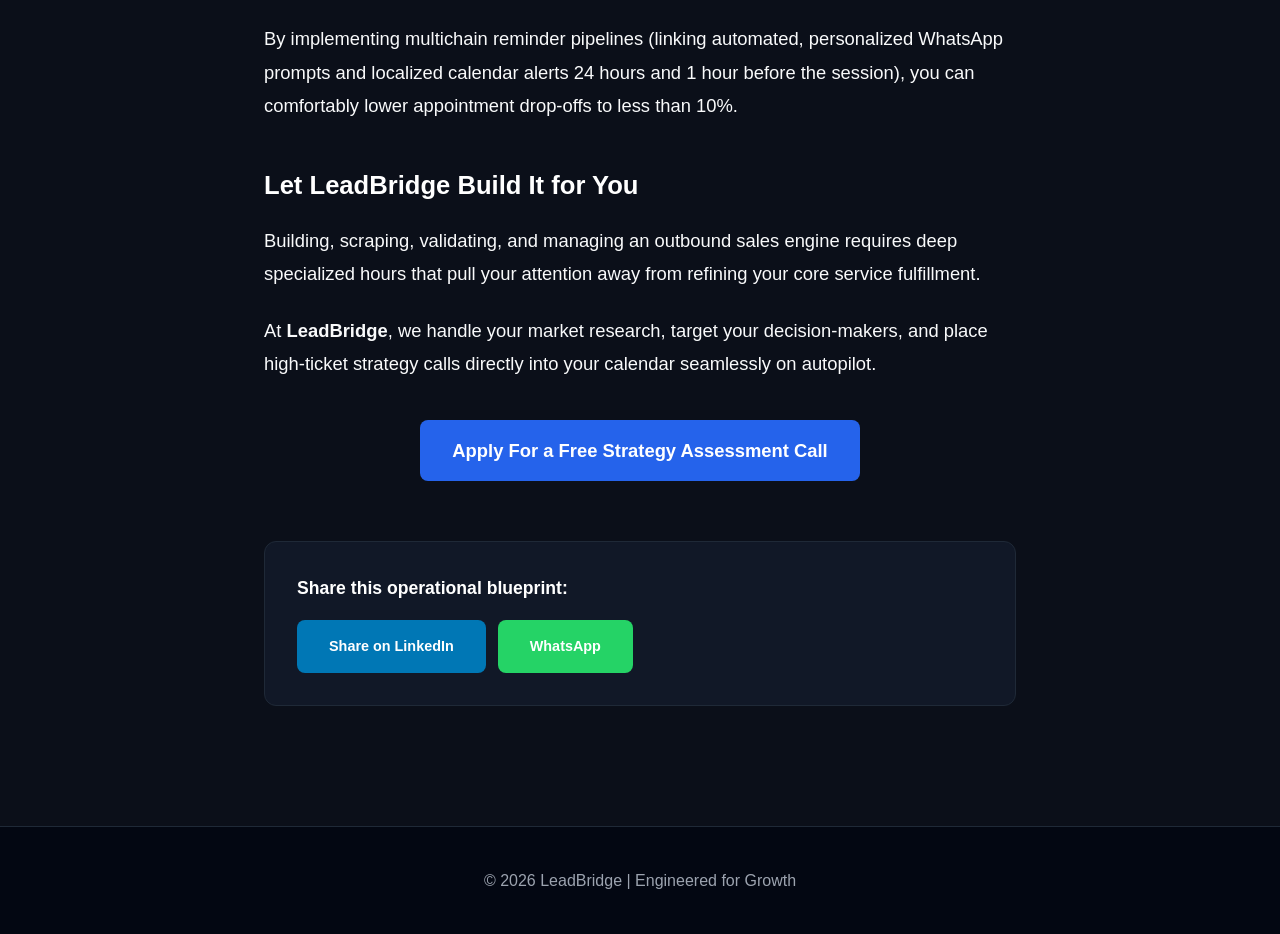
<file: blog-high-ticket-pipeline-blueprint.html>
<!DOCTYPE html>
<html lang="en">
<head>
<meta charset="UTF-8">
<meta name="viewport" content="width=device-width, initial-scale=1.0">
<title>The High-Ticket Pipeline Blueprint: Secure 10-30 Enterprise Bookings Monthly | LeadBridge Insights</title>
<meta name="description" content="Discover the precise data-driven outbound framework used to bypass gatekeepers and lock in verified corporate sales calls across West African enterprise sectors.">
<link rel="stylesheet" href="style.css">

<!-- Structured Article Schema Matrix -->
<script type="application/ld-json">
{
  "@context": "https://schema.org",
  "@type": "Article",
  "headline": "The High-Ticket Pipeline Blueprint: Secure 10-30 Enterprise Bookings Monthly",
  "datePublished": "2026-09-10",
  "author": { "@type": "Person", "name": "Oluyombo Olusegun" },
  "publisher": { "@type": "Organization", "name": "LeadBridge" },
  "description": "A tactical guide addressing executive channel access metrics within modern African corporate landscapes."
}
</script>
</head>
<body>

<header>
  <div class="container" style="padding: 20px 0;"><a href="blog.html" style="color: var(--accent-blue); text-decoration: none; font-weight: bold;">← Back to Insights Hub</a></div>
</header>

<main class="container" style="max-width: 800px; padding: 40px 24px; margin: 0 auto;">
  <span style="color: var(--accent-blue); font-size: 0.85rem; font-weight: bold; text-transform: uppercase; letter-spacing: 1px;">Sales Strategy</span>
  
  <h1 style="margin: 16px 0 24px 0; font-size: 2.5rem; line-height: 1.2; color: #fff;">The High-Ticket Pipeline Blueprint: How to Secure 10-30 Enterprise B2B Bookings Monthly in West Africa</h1>
  <p style="color: var(--text-muted); font-size: 0.95rem; margin-bottom: 40px;">Published by <strong>Oluyombo Olusegun</strong> | B2B Acquisition Specialist</p>
  
  <div style="font-size: 1.15rem; line-height: 1.8; color: var(--text-primary);">
    <p style="margin-bottom: 24px;">For B2B firms operating in scaling African markets—whether you sell real estate software, logistics services, or bespoke enterprise technology—relying on traditional marketing vectors is becoming highly unprofitable.</p>
    
    <p style="margin-bottom: 24px;">Social media ad spaces are heavily saturated with low-intent retail queries, and generic cold email loops constantly end up flagged in commercial spam filters. To consistently close high-value agency contracts, you need a predictable structure that lands directly in front of the actual economic buyers.</p>

    <h2 style="color: white; margin: 40px 0 16px 0; font-size: 1.6rem;">1. Ditch the 'Info@' Inbox (Targeting the Economic Buyer)</h2>
    <p style="margin-bottom: 24px;">The biggest waste of time in outbound sales is reaching out to generic organizational addresses. Gatekeepers are trained to delete pitch variants instantly.</p>
    <p style="margin-bottom: 24px;">Instead, your internal SDR workflows must isolate and verify the individual personal communication parameters of directors of operations, chief financial officers, and executive corporate founders. If you sell data metrics, you talk to technical heads—not human resource assistants.</p>

    <h2 style="color: white; margin: 40px 0 16px 0; font-size: 1.6rem;">2. The Two-Sentence Economic Proposition</h2>
    <p style="margin-bottom: 24px;">Busy corporate executives do not have time to read extensive brochures detailing your company's history. When reaching out via LinkedIn or cold emails, your message must focus entirely on quantifiable revenue metrics or bottleneck solutions within the first two sentences.</p>
    <p style="margin-bottom: 24px; font-style: italic; color: #e2e8f0; padding-left: 15px; border-left: 3px solid var(--accent-blue);">
      Instead of saying: "We are an award-winning digital marketing agency offering exceptional brand awareness services across Nigeria..."<br>
      Say: "We help commercial real estate firms add 15-20 qualified high-net-worth buyers to their pipeline monthly on a 100% pay-on-results model."
    </p>

    <h2 style="color: white; margin: 40px 0 16px 0; font-size: 1.6rem;">3. Automating the Booking Reminders</h2>
    <p style="margin-bottom: 24px;">Securing an interest check is only half the battle. Due to unpredictable scheduling conflicts and erratic corporate paces, calendar no-show metrics in West Africa can crawl as high as 45% if left unmanaged.</p>
    <p style="margin-bottom: 24px;">By implementing multichain reminder pipelines (linking automated, personalized WhatsApp prompts and localized calendar alerts 24 hours and 1 hour before the session), you can comfortably lower appointment drop-offs to less than 10%.</p>

    <h2 style="color: white; margin: 40px 0 16px 0; font-size: 1.6rem;">Let LeadBridge Build It for You</h2>
    <p style="margin-bottom: 24px;">Building, scraping, validating, and managing an outbound sales engine requires deep specialized hours that pull your attention away from refining your core service fulfillment.</p>
    <p style="margin-bottom: 40px;">At <strong>LeadBridge</strong>, we handle your market research, target your decision-makers, and place high-ticket strategy calls directly into your calendar seamlessly on autopilot.</p>
    
    <div style="text-align: center; margin: 40px 0;">
      <a href="index.html#contact" class="btn" style="text-decoration: none; display: inline-block;">Apply For a Free Strategy Assessment Call</a>
    </div>
  </div>

  <!-- Social Shares Widget Area -->
  <div style="background: #111827; padding: 32px; border-radius: 12px; margin-top: 60px; border: 1px solid #1f2937;">
    <h4 style="color: #fff; margin-bottom: 16px; font-size: 1.1rem;">Share this operational blueprint:</h4>
    <div style="display: flex; gap: 12px; flex-wrap: wrap;">
      <a href="https://linkedin.com" target="_blank" class="btn" style="background: #0077b5; font-size: 0.9rem; text-decoration: none;">Share on LinkedIn</a>
      <a href="https://whatsapp.com B2B lead generation blueprint: https://leadbridge.com.ng" target="_blank" class="btn" style="background: #25d366; font-size: 0.9rem; text-decoration: none;">WhatsApp</a>
    </div>
  </div>
</main>

<footer style="margin-top: 80px; padding: 40px 0; border-top: 1px solid #1f2937; text-align: center; color: var(--text-muted);">
  <div class="container"><p>© 2026 LeadBridge | Engineered for Growth</p></div>
</footer>
</body>
</html>
</file>
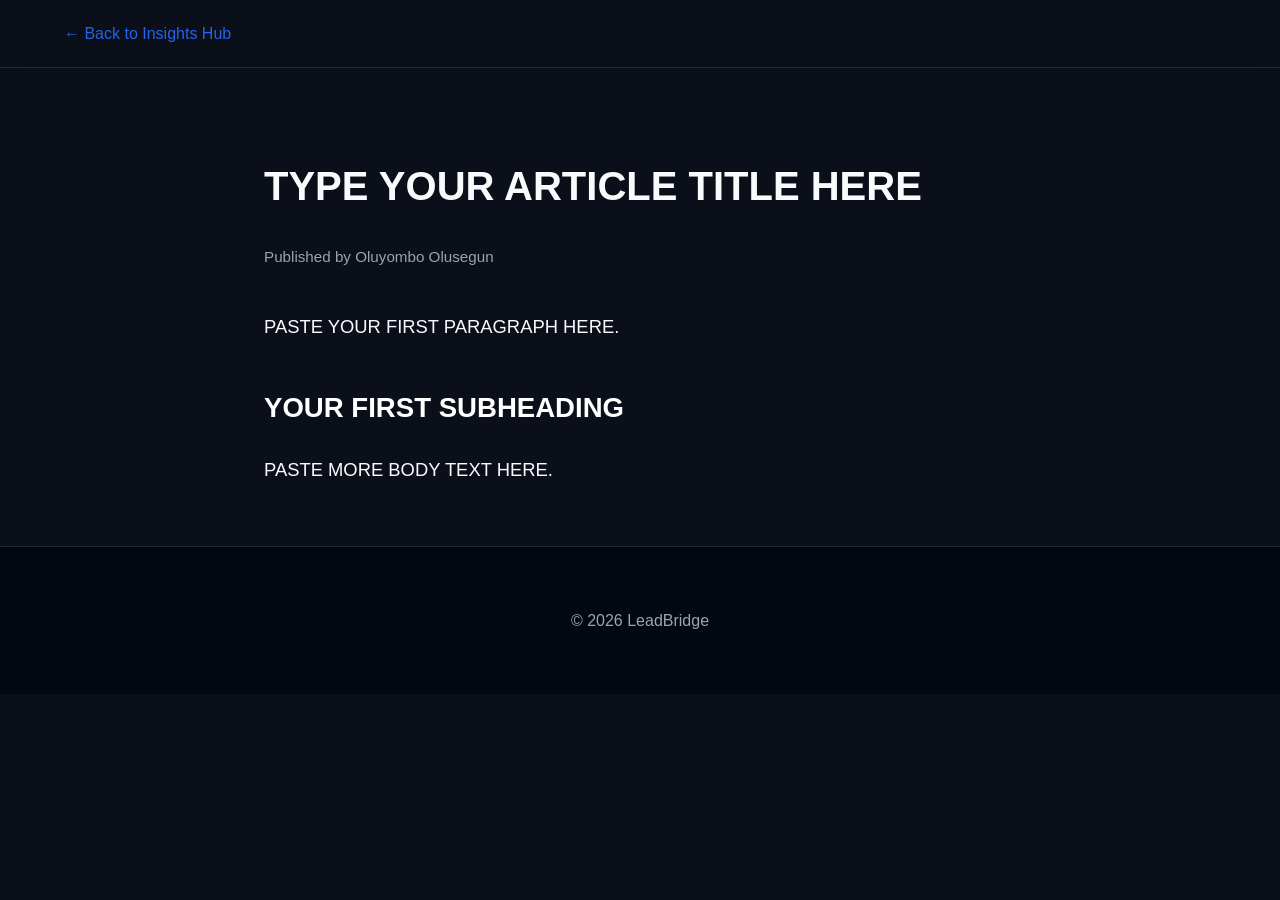
<file: blog-how-to-find-leads.html>
<!DOCTYPE html>
<html lang="en">
<head>
<meta charset="UTF-8">
<meta name="viewport" content="width=device-width, initial-scale=1.0">
<title>TYPE YOUR POST TITLE HERE | LeadBridge Insights</title>
<link rel="stylesheet" href="style.css">
</head>
<body>

<header>
  <div class="container"><p><a href="blog.html" style="color: #2563eb; text-decoration: none;">← Back to Insights Hub</a></p></div>
</header>

<main class="container" style="max-width: 800px; padding: 60px 24px;">
  <h1 style="margin: 24px 0; font-size: 2.5rem;">TYPE YOUR ARTICLE TITLE HERE</h1>
  <p style="color: #9ca3af; font-size: 0.95rem; margin-bottom: 40px;">Published by Oluyombo Olusegun</p>
  
  <div style="font-size: 1.15rem; line-height: 1.8;">
    <p>PASTE YOUR FIRST PARAGRAPH HERE.</p>
    
    <h2 style="color: white; margin: 40px 0 20px 0;">YOUR FIRST SUBHEADING</h2>
    <p>PASTE MORE BODY TEXT HERE.</p>
  </div>
</main>

<footer><div class="container"><p>© 2026 LeadBridge</p></div></footer>
</body>
</html>
</file>
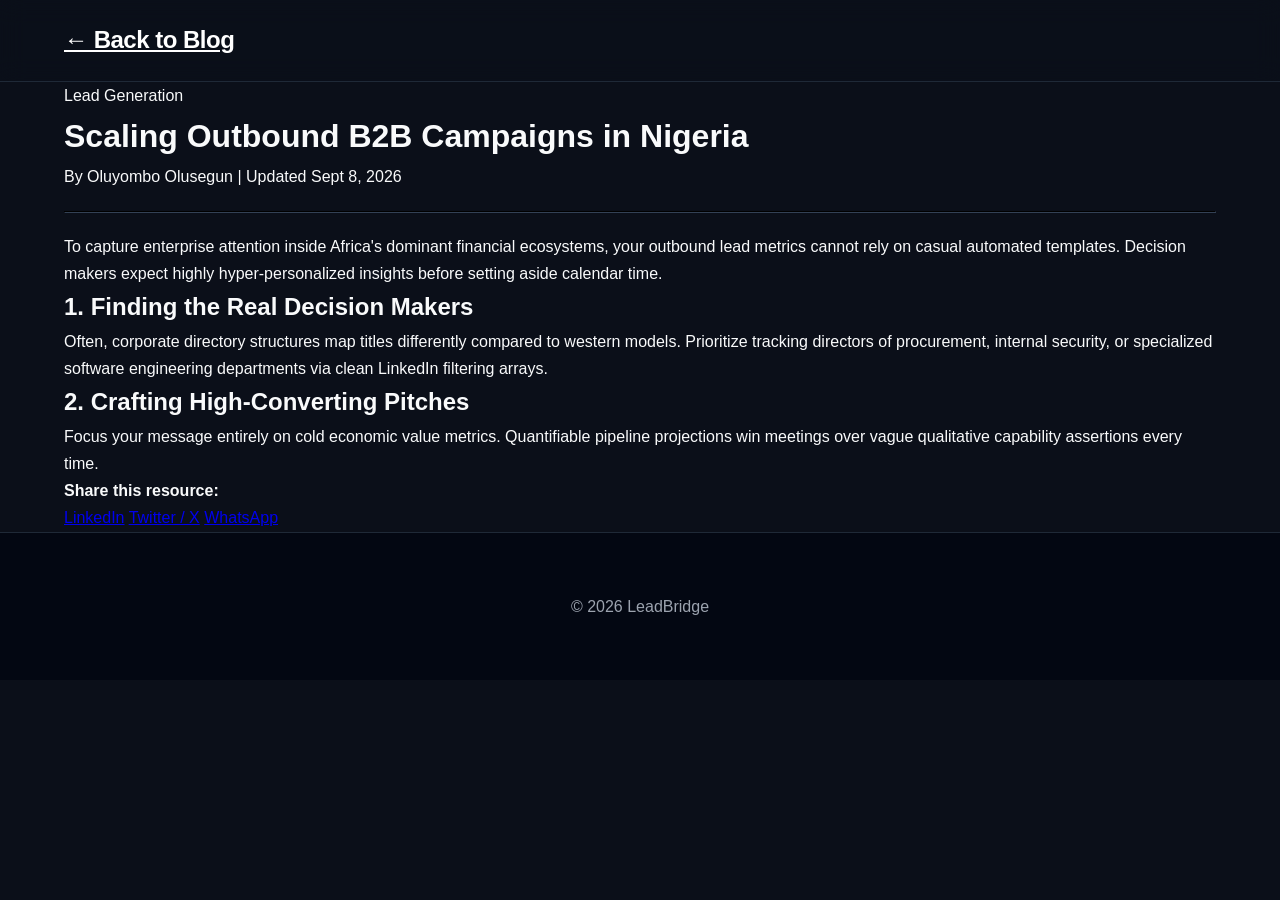
<file: blog-scaling-outbound-nigeria.html>
<!DOCTYPE html>
<html lang="en">
<head>
<meta charset="UTF-8">
<meta name="viewport" content="width=device-width, initial-scale=1.0">
<title>Scaling Outbound B2B Campaigns in Nigeria | LeadBridge Insights</title>
<meta name="description" content="Step by step playbook on cold pipeline configuration targeting manufacturing and tech executives across major commercial cities.">
<link rel="stylesheet" href="style.css">

<!-- Granular Article / Video / Dataset / How-To JSON Schema Markup Matrix -->
<script type="application/ld-json">
[
  {
    "@context": "https://schema.org",
    "@type": "Article",
    "headline": "Scaling Outbound B2B Campaigns in Nigeria",
    "datePublished": "2026-09-08",
    "author": { "@type": "Person", "name": "Oluyombo Olusegun" },
    "publisher": { "@type": "Organization", "name": "LeadBridge" },
    "description": "Comprehensive tactical guide addressing executive access metrics within African business landscape structures."
  },
  {
    "@context": "https://schema.org",
    "@type": "HowTo",
    "name": "How to Configure an Outbound CRM SDR Flow",
    "step": [
      { "@type": "HowToStep", "text": "Scrape verified prospect lists matching core ideal user personas." },
      { "@type": "HowToStep", "text": "Deploy cold sequences utilizing standardized copy adjustments." }
    ]
  },
  {
    "@context": "https://schema.org",
    "@type": "VideoObject",
    "name": "B2B Outbound Optimization Guide Walkthrough",
    "description": "Visual explainer breaking down core response mechanics.",
    "thumbnailUrl": "https://leadbridge.com.ng",
    "uploadDate": "2026-09-08",
    "contentUrl": "https://leadbridge.com.ng"
  },
  {
    "@context": "https://schema.org",
    "@type": "Dataset",
    "name": "Nigerian Tech Decision Makers Industry Index 2026",
    "description": "A comprehensive statistical matrix evaluating target response conversions across West African enterprise sectors.",
    "license": "https://creativecommons.org"
  }
]
</script>
</head>
<body>

<header>
  <div class="container"><a href="blog.html" class="logo">← Back to Blog</a></div>
</header>

<main class="container single-post-wrap">
  <span class="post-tag">Lead Generation</span>
  <h1>Scaling Outbound B2B Campaigns in Nigeria</h1>
  <div class="post-meta">By Oluyombo Olusegun | Updated Sept 8, 2026</div>
  
  <hr style="border-color:#334155; margin:20px 0;">

  <!-- Article Core Body Text Layout -->
  <div class="article-body">
    <p>To capture enterprise attention inside Africa's dominant financial ecosystems, your outbound lead metrics cannot rely on casual automated templates. Decision makers expect highly hyper-personalized insights before setting aside calendar time.</p>
    
    <h2>1. Finding the Real Decision Makers</h2>
    <p>Often, corporate directory structures map titles differently compared to western models. Prioritize tracking directors of procurement, internal security, or specialized software engineering departments via clean LinkedIn filtering arrays.</p>

    <h2>2. Crafting High-Converting Pitches</h2>
    <p>Focus your message entirely on cold economic value metrics. Quantifiable pipeline projections win meetings over vague qualitative capability assertions every time.</p>
  </div>

  <!-- Interactive Social Multi-Share Widget Component -->
  <div class="share-box">
    <h4>Share this resource:</h4>
    <div class="share-buttons">
      <a href="https://linkedin.com" target="_blank" class="share-btn li">LinkedIn</a>
      <a href="https://twitter.com" target="_blank" class="share-btn tw">Twitter / X</a>
      <a href="https://whatsapp.com" target="_blank" class="share-btn wa">WhatsApp</a>
    </div>
  </div>
</main>

<footer>
  <div class="container"><p>© 2026 LeadBridge</p></div>
</footer>
</body>
</html>
</file>
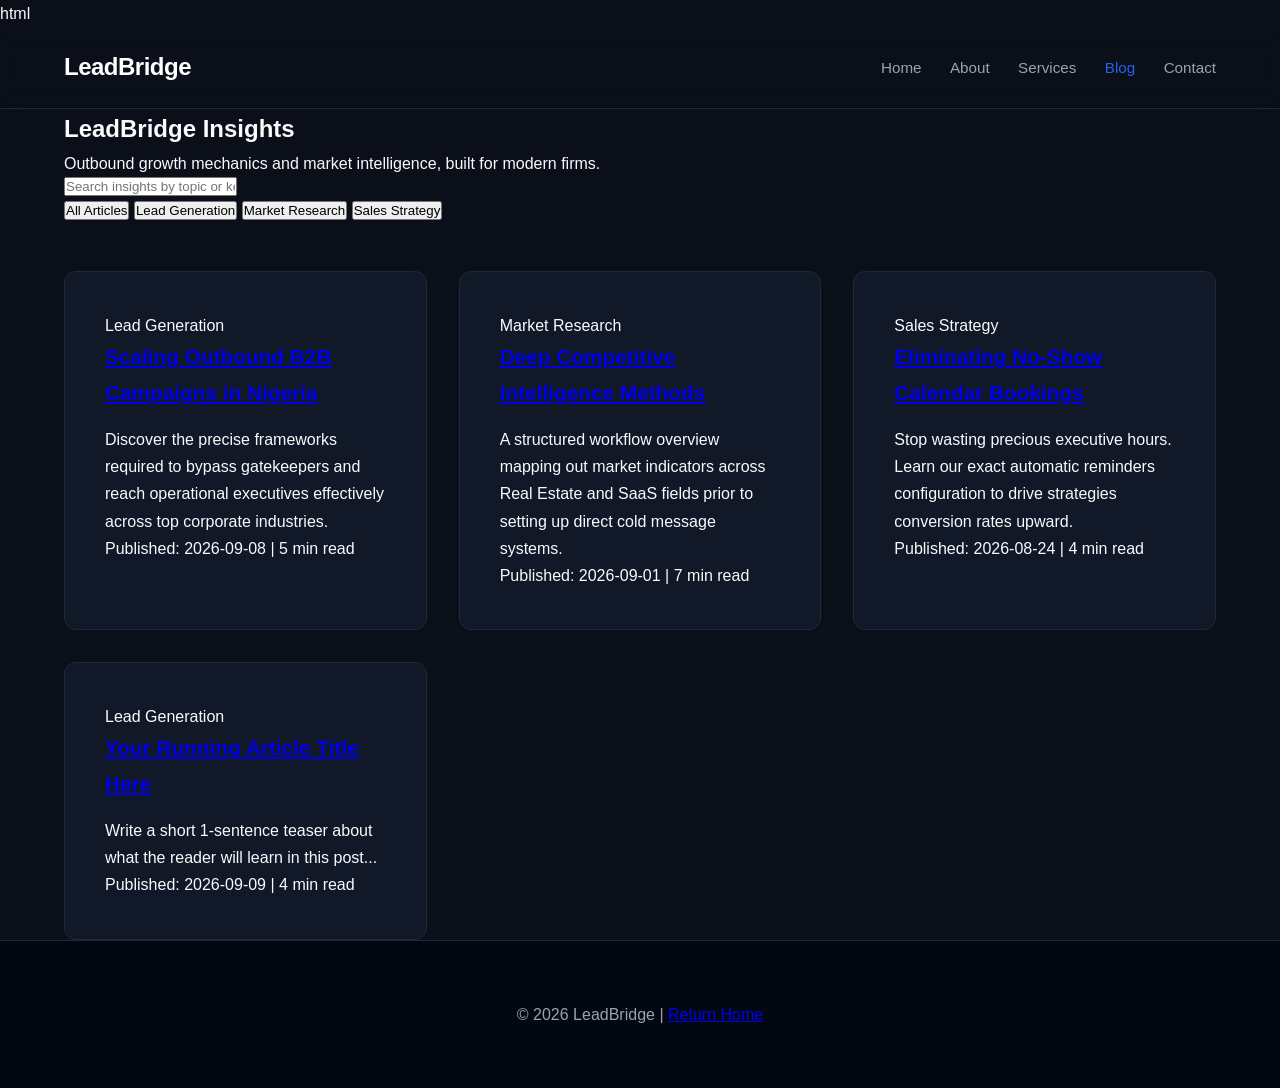
<file: blog.html>
html
<!DOCTYPE html>
<html lang="en">
<head>
<meta charset="UTF-8">
<meta name="viewport" content="width=device-width, initial-scale=1.0">
<title>B2B Growth Insights Blog | LeadBridge</title>
<meta name="description" content="Read actionable playbooks on outbound pipeline automation, prospect list scraping, and enterprise closing patterns tailored for African business landscapes.">
<link rel="stylesheet" href="style.css">
</head>
<body>

<header>
  <div class="container header-flex">
    <span class="logo">LeadBridge</span>
    <nav class="nav">
      <a href="index.html">Home</a>
      <a href="about.html">About</a>
      <a href="services.html">Services</a>
      <a href="blog.html" class="active">Blog</a>
      <a href="index.html#contact">Contact</a>
    </nav>
  </div>
</header>

<section class="blog-dashboard-hero">
  <div class="container text-center">
    <h1>LeadBridge Insights</h1>
    <p>Outbound growth mechanics and market intelligence, built for modern firms.</p>
    
    <!-- Blog Search Hub Component -->
    <div class="search-wrap">
      <input type="text" id="blogSearch" placeholder="Search insights by topic or keyword..." onkeyup="filterBlogContent()">
    </div>

    <!-- Category Pill Links -->
    <div class="category-pills">
      <button class="pill active" onclick="filterCategory('all')">All Articles</button>
      <button class="pill" onclick="filterCategory('lead-gen')">Lead Generation</button>
      <button class="pill" onclick="filterCategory('market-research')">Market Research</button>
      <button class="pill" onclick="filterCategory('sales-strategy')">Sales Strategy</button>
    </div>
  </div>
</section>

<section class="blog-grid-section">
  <div class="container">
    <div class="grid" id="blogContainer">
      
      <!-- Article Card 1 -->
      <article class="card blog-post-card" data-category="lead-gen">
        <span class="post-tag">Lead Generation</span>
        <h3><a href="blog-scaling-outbound-nigeria.html">Scaling Outbound B2B Campaigns in Nigeria</a></h3>
        <p>Discover the precise frameworks required to bypass gatekeepers and reach operational executives effectively across top corporate industries.</p>
        <div class="post-meta">Published: 2026-09-08 | 5 min read</div>
      </article>

      <!-- Article Card 2 -->
      <article class="card blog-post-card" data-category="market-research">
        <span class="post-tag">Market Research</span>
        <h3><a href="#">Deep Competitive Intelligence Methods</a></h3>
        <p>A structured workflow overview mapping out market indicators across Real Estate and SaaS fields prior to setting up direct cold message systems.</p>
        <div class="post-meta">Published: 2026-09-01 | 7 min read</div>
      </article>

      <!-- Article Card 3 -->
      <article class="card blog-post-card" data-category="sales-strategy">
        <span class="post-tag">Sales Strategy</span>
        <h3><a href="#">Eliminating No-Show Calendar Bookings</a></h3>
        <p>Stop wasting precious executive hours. Learn our exact automatic reminders configuration to drive strategies conversion rates upward.</p>
        <div class="post-meta">Published: 2026-08-24 | 4 min read</div>
      </article>
            <!-- Article Card 4 -->
      <article class="card blog-post-card" data-category="lead-gen">
        <span class="post-tag">Lead Generation</span>
        <h3><a href="blog-how-to-find-leads.html">Your Running Article Title Here</a></h3>
        <p>Write a short 1-sentence teaser about what the reader will learn in this post...</p>
        <div class="post-meta">Published: 2026-09-09 | 4 min read</div>
      </article>


    </div>
  </div>
</section>

<footer>
  <div class="container">
    <p>© 2026 LeadBridge | <a href="index.html">Return Home</a></p>
  </div>
</footer>

<script>
function filterBlogContent() {
  const query = document.getElementById('blogSearch').value.toLowerCase();
  const articles = document.querySelectorAll('.blog-post-card');
  
  articles.forEach(article => {
    const title = article.querySelector('h3').innerText.toLowerCase();
    const excerpt = article.querySelector('p').innerText.toLowerCase();
    if(title.includes(query) || excerpt.includes(query)) {
      article.style.display = "block";
    } else {
      article.style.display = "none";
    }
  });
}

function filterCategory(cat) {
  // Update Active Pill States
  const pills = document.querySelectorAll('.pill');
  pills.forEach(pill => pill.classList.remove('active'));
  event.target.classList.add('active');

  const articles = document.querySelectorAll('.blog-post-card');
  articles.forEach(article => {
    if(cat === 'all' || article.getAttribute('data-category') === cat) {
      article.style.display = "block";
    } else {
      article.style.display = "none";
    }
  });
}
</script>
</body>
</html>
</file>
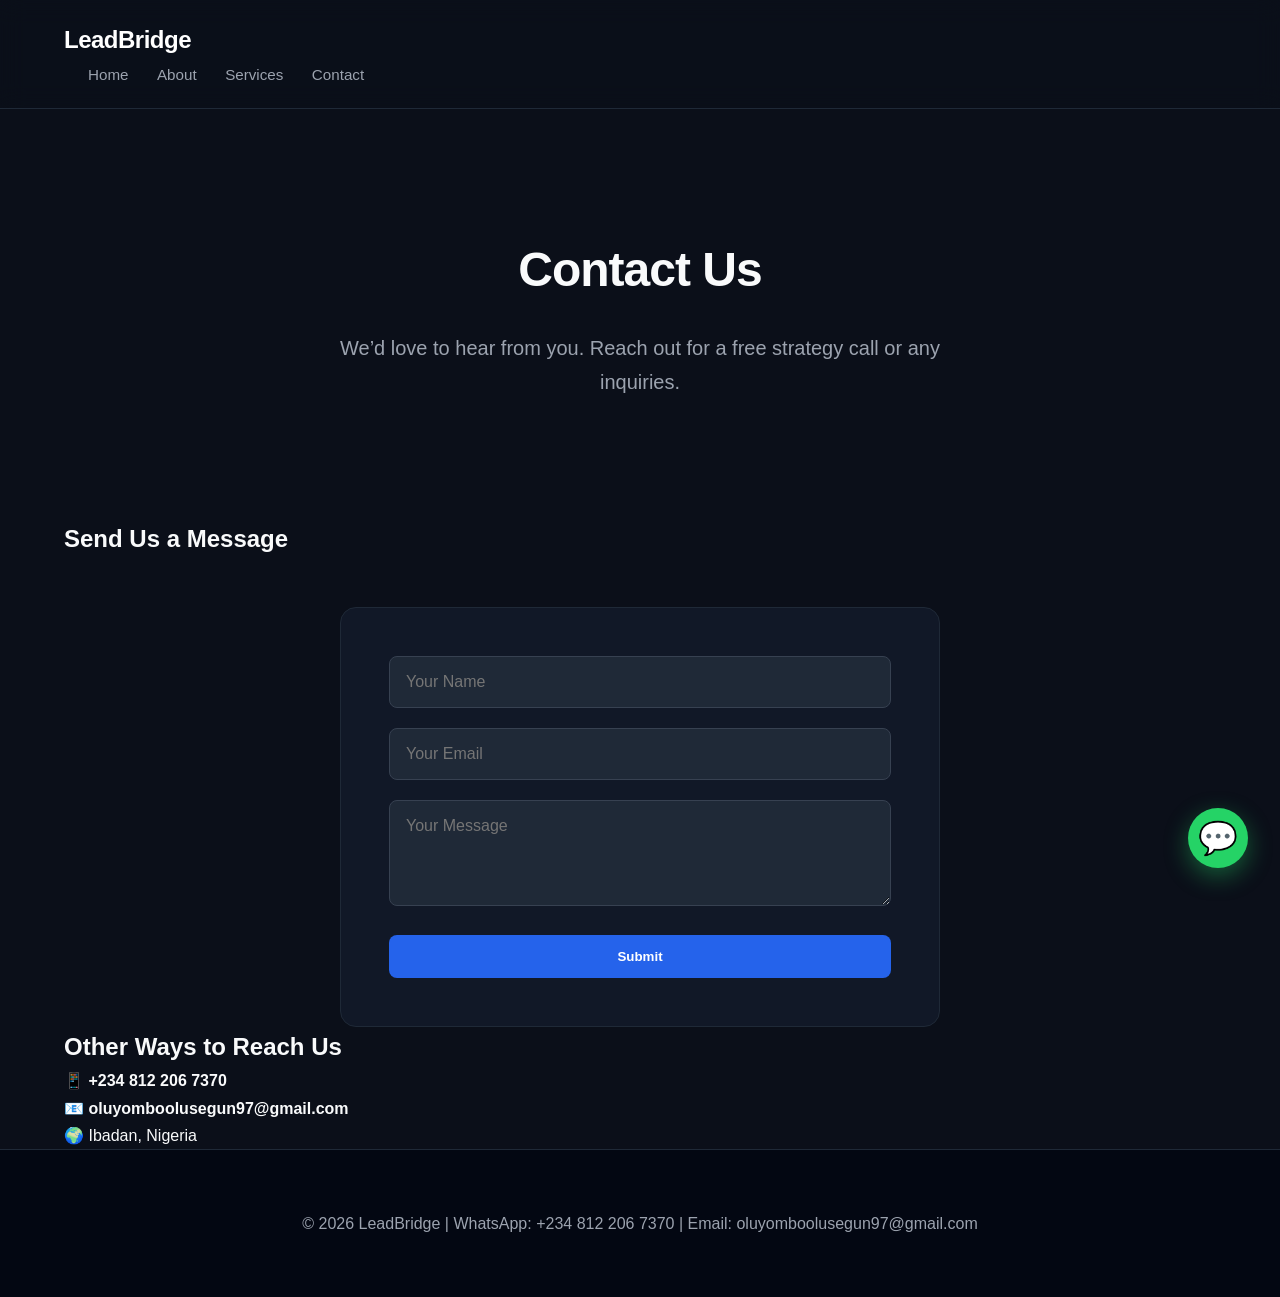
<file: Contact.html>
<!DOCTYPE html>
<html lang="en">
<head>
<meta charset="UTF-8">
<meta name="viewport" content="width=device-width, initial-scale=1.0">
<title>Contact - LeadBridge</title>
<link rel="stylesheet" href="style.css">
</head>
<body>

<header>
  <div class="container">
    <span class="logo">LeadBridge</span>
    <nav class="nav">
      <a href="index.html">Home</a>
      <a href="about.html">About</a>
      <a href="services.html">Services</a>
      <a href="contact.html">Contact</a>
    </nav>
  </div>
</header>

<section class="hero">
  <h1>Contact Us</h1>
  <p>We’d love to hear from you. Reach out for a free strategy call or any inquiries.</p>
</section>

<section id="contact">
  <div class="container">
    <h2 class="section-title">Send Us a Message</h2>
    <div class="form-box">
      <form id="contactForm">
        <input type="text" id="name" placeholder="Your Name" required>
        <input type="email" id="email" placeholder="Your Email" required>
        <textarea id="message" placeholder="Your Message" rows="4" required></textarea>
        <button type="submit" class="btn" style="width:100%;">Submit</button>
      </form>
    </div>
  </div>
</section>

<section>
  <div class="container">
    <h2 class="section-title">Other Ways to Reach Us</h2>
    <p>📱 <b>+234 812 206 7370</b></p>
    <p>📧 <b>oluyomboolusegun97@gmail.com</b></p>
    <p>🌍 Ibadan, Nigeria</p>
  </div>
</section>

<footer>
  <p>© 2026 LeadBridge | WhatsApp: +234 812 206 7370 | Email: oluyomboolusegun97@gmail.com</p>
</footer>

<a href="https://wa.me/2348122067370" class="whatsapp-float" target="_blank">💬</a>

<script>
document.getElementById('contactForm').addEventListener('submit', async function(e) {
  e.preventDefault();
  await fetch('https://formspree.io/f/mbgjrvpr', {
    method: 'POST',
    headers: {'Content-Type': 'application/json'},
    body: JSON.stringify({
      name: name.value,
      email: email.value,
      message: message.value
    })
  });
  window.location.href = 'thanks.html';
});
</script>

</body>
</html>
</file>
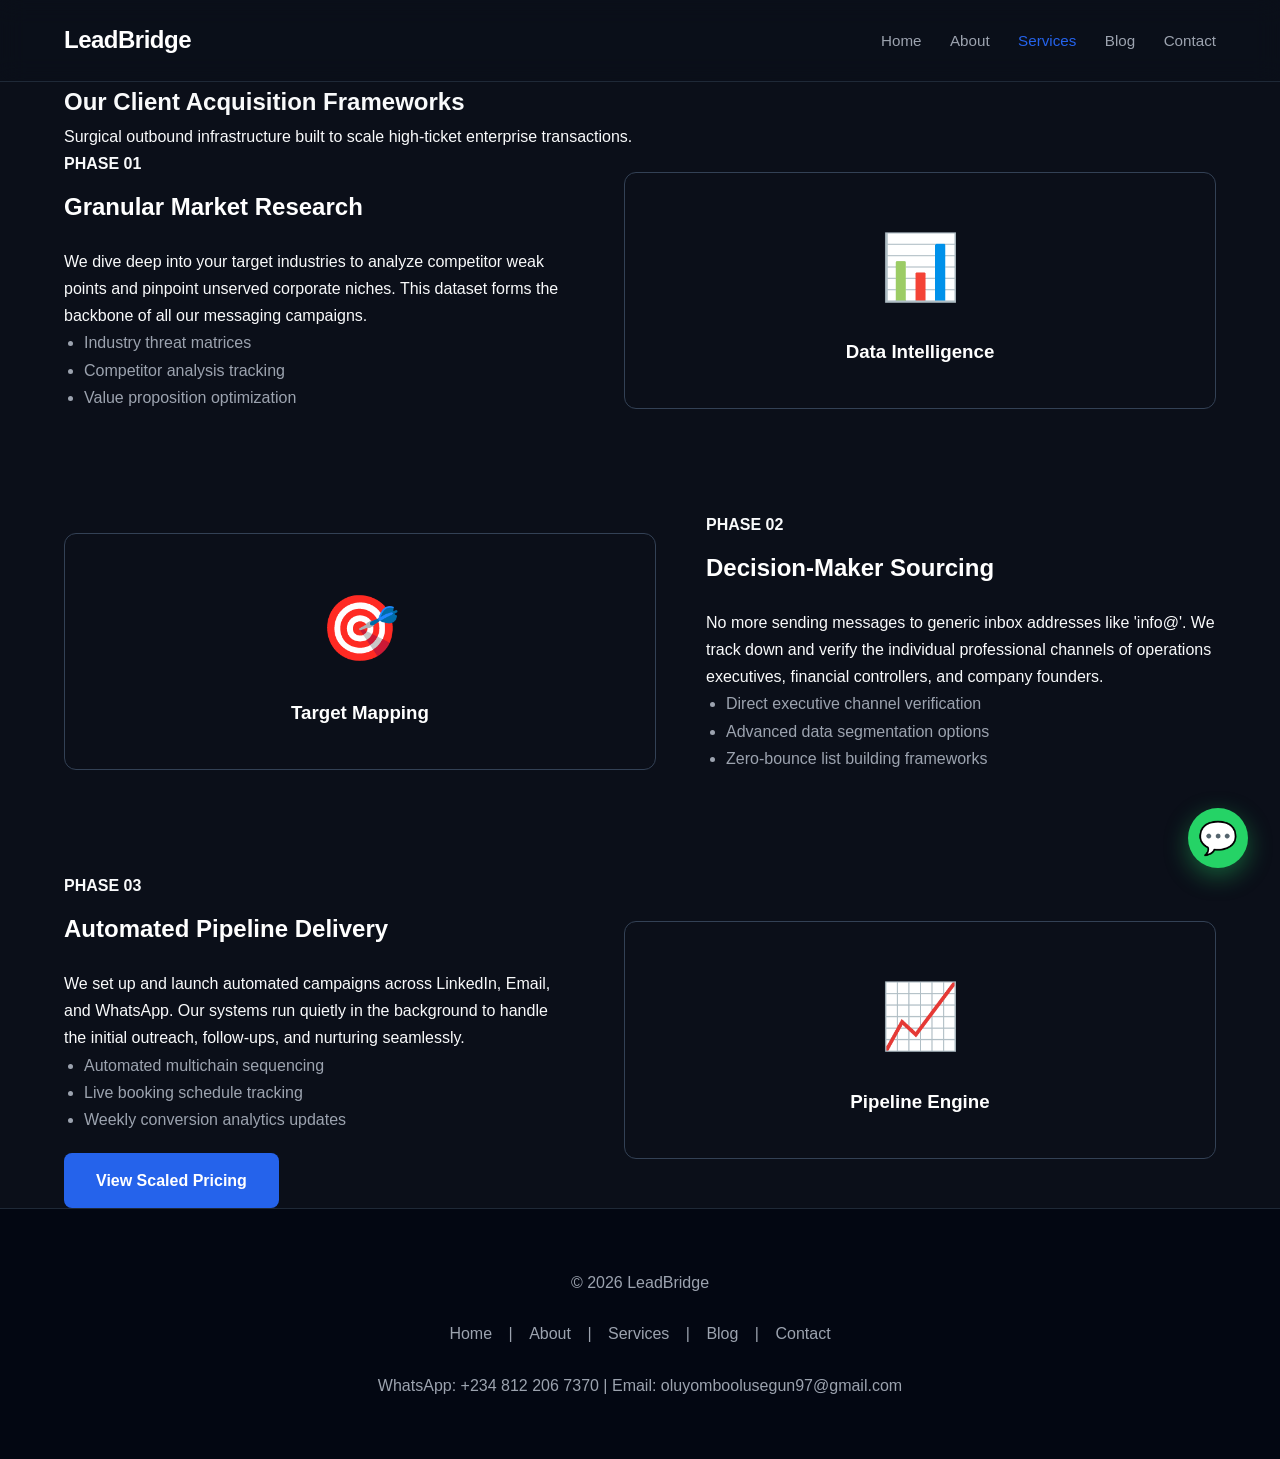
<file: services.html>
<!DOCTYPE html>
<html lang="en">
<head>
<meta charset="UTF-8">
<meta name="viewport" content="width=device-width, initial-scale=1.0">
<title>Our Services | B2B Acquisition Frameworks</title>

<!-- SEO Meta Tags -->
<meta name="description" content="Explore our granular B2B acquisition models: deep market research, verified executive profiling, and fully automated pipeline campaigns.">
<link rel="canonical" href="https://leadbridge.com.ng">

<link rel="stylesheet" href="style.css">

<!-- Structured Data Matrix -->
<script type="application/ld-json">
[
  {
    "@context": "https://schema.org",
    "@type": "ServicePage",
    "@id": "https://leadbridge.com.ng",
    "mainEntity": {
      "@type": "ItemList",
      "numberOfItems": 3,
      "itemListElement": [
        { "@type": "ListItem", "position": 1, "name": "Market Research Insights" },
        { "@type": "ListItem", "position": 2, "name": "Decision-Maker List Building" },
        { "@type": "ListItem", "position": 3, "name": "Automated Outbound SDR Frameworks" }
      ]
    }
  },
  {
    "@context": "https://schema.org",
    "@type": "BreadcrumbList",
    "itemListElement": [
      { "@type": "ListItem", "position": 1, "name": "Home", "item": "https://leadbridge.com.ng" },
      { "@type": "ListItem", "position": 2, "name": "Services", "item": "https://leadbridge.com.ng" }
    ]
  }
]
</script>
</head>
<body>

<header>
  <div class="container header-flex">
    <span class="logo">LeadBridge</span>
    <nav class="nav">
      <a href="index.html">Home</a>
      <a href="about.html">About</a>
      <a href="services.html" class="active">Services</a>
      <a href="blog.html">Blog</a>
      <a href="index.html#contact">Contact</a>
    </nav>
  </div>
</header>

<section class="services-hero">
  <div class="container text-center">
    <h1>Our Client Acquisition Frameworks</h1>
    <p>Surgical outbound infrastructure built to scale high-ticket enterprise transactions.</p>
  </div>
</section>

<!-- Deep Vertical Feature Explainer Breakdowns -->
<section class="service-breakdown-section scroll-animate">
  <div class="container">
    
    <!-- Item 1 -->
    <div class="service-row" style="display: flex; gap: 50px; flex-wrap: wrap; margin-bottom: 80px; align-items: center;">
      <div class="service-info-text" style="flex: 1; min-width: 300px;">
        <span style="color: var(--accent); font-weight: bold; text-transform: uppercase;">Phase 01</span>
        <h2 style="margin: 10px 0 20px 0; color: #fff;">Granular Market Research</h2>
        <p>We dive deep into your target industries to analyze competitor weak points and pinpoint unserved corporate niches. This dataset forms the backbone of all our messaging campaigns.</p>
        <ul style="color: var(--text-muted); padding-left: 20px; margin-bottom: 20px;">
          <li>Industry threat matrices</li>
          <li>Competitor analysis tracking</li>
          <li>Value proposition optimization</li>
        </ul>
      </div>
      <div class="service-graphic-box" style="flex: 1; min-width: 300px; background-color: var(--card-bg); padding: 40px; border-radius: 12px; border: 1px solid #334155; text-align: center;">
        <div style="font-size: 4rem;">📊</div>
        <h3 style="color: #fff; margin-top: 15px;">Data Intelligence</h3>
      </div>
    </div>

    <!-- Item 2 -->
    <div class="service-row" style="display: flex; gap: 50px; flex-wrap: wrap; margin-bottom: 80px; align-items: center; flex-direction: row-reverse;">
      <div class="service-info-text" style="flex: 1; min-width: 300px;">
        <span style="color: var(--accent); font-weight: bold; text-transform: uppercase;">Phase 02</span>
        <h2 style="margin: 10px 0 20px 0; color: #fff;">Decision-Maker Sourcing</h2>
        <p>No more sending messages to generic inbox addresses like 'info@'. We track down and verify the individual professional channels of operations executives, financial controllers, and company founders.</p>
        <ul style="color: var(--text-muted); padding-left: 20px; margin-bottom: 20px;">
          <li>Direct executive channel verification</li>
          <li>Advanced data segmentation options</li>
          <li>Zero-bounce list building frameworks</li>
        </ul>
      </div>
      <div class="service-graphic-box" style="flex: 1; min-width: 300px; background-color: var(--card-bg); padding: 40px; border-radius: 12px; border: 1px solid #334155; text-align: center;">
        <div style="font-size: 4rem;">🎯</div>
        <h3 style="color: #fff; margin-top: 15px;">Target Mapping</h3>
      </div>
    </div>

    <!-- Item 3 -->
    <div class="service-row" style="display: flex; gap: 50px; flex-wrap: wrap; align-items: center;">
      <div class="service-info-text" style="flex: 1; min-width: 300px;">
        <span style="color: var(--accent); font-weight: bold; text-transform: uppercase;">Phase 03</span>
        <h2 style="margin: 10px 0 20px 0; color: #fff;">Automated Pipeline Delivery</h2>
        <p>We set up and launch automated campaigns across LinkedIn, Email, and WhatsApp. Our systems run quietly in the background to handle the initial outreach, follow-ups, and nurturing seamlessly.</p>
        <ul style="color: var(--text-muted); padding-left: 20px; margin-bottom: 20px;">
          <li>Automated multichain sequencing</li>
          <li>Live booking schedule tracking</li>
          <li>Weekly conversion analytics updates</li>
        </ul>
        <a href="index.html#pricing" class="btn">View Scaled Pricing</a>
      </div>
      <div class="service-graphic-box" style="flex: 1; min-width: 300px; background-color: var(--card-bg); padding: 40px; border-radius: 12px; border: 1px solid #334155; text-align: center;">
        <div style="font-size: 4rem;">📈</div>
        <h3 style="color: #fff; margin-top: 15px;">Pipeline Engine</h3>
      </div>
    </div>

  </div>
</section>

<footer>
  <div class="container">
    <p>© 2026 LeadBridge</p>
    <nav class="footer-nav">
      <a href="index.html">Home</a> |
      <a href="about.html">About</a> |
      <a href="services.html">Services</a> |
      <a href="blog.html">Blog</a> |
      <a href="index.html#contact">Contact</a>
    </nav>
    <p>WhatsApp: +234 812 206 7370 | Email: oluyomboolusegun97@gmail.com</p>
  </div>
</footer>

<a href="https://wa.me" class="whatsapp-float" target="_blank">💬</a>
<button onclick="scrollToTop()" id="backToTop">↑</button>

<script>
function scrollToTop() { window.scrollTo({top: 0, behavior: 'smooth'}); }
window.onscroll = function() {
  const btn = document.getElementById("backToTop");
  if (document.body.scrollTop > 200 || document.documentElement.scrollTop > 200) { btn.style.display = "block"; } 
  else { btn.style.display = "none"; }
};

function revealOnScroll() {
  const elements = document.querySelectorAll('.scroll-animate');
  elements.forEach(el => {
    if (el.getBoundingClientRect().top < window.innerHeight - 100) { el.classList.add('visible'); }
  });
}
window.addEventListener('scroll', revealOnScroll);
window.addEventListener('load', revealOnScroll);
</script>
</body>
</html>
</file>
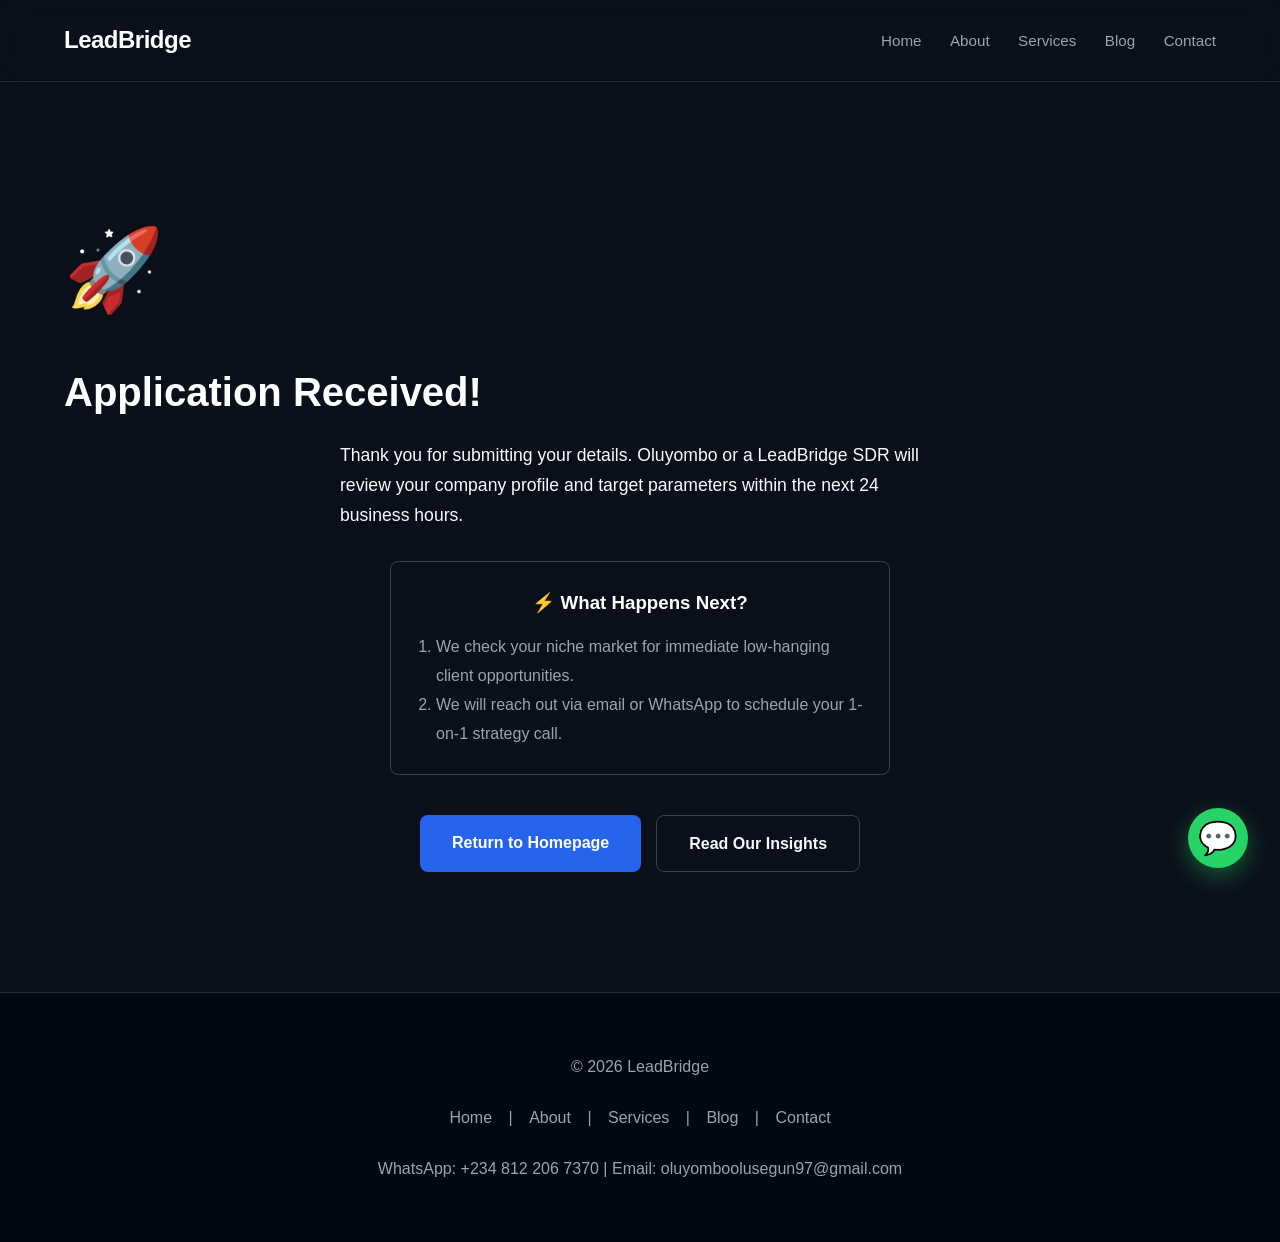
<file: thanks.html>
<!DOCTYPE html>
<html lang="en">
<head>
<meta charset="UTF-8">
<meta name="viewport" content="width=device-width, initial-scale=1.0">
<title>Application Received | LeadBridge</title>

<!-- SEO Meta Tags -->
<meta name="robots" content="noindex, follow">
<link rel="stylesheet" href="style.css">

<!-- Structured Data Matrix -->
<script type="application/ld-json">
{
  "@context": "https://schema.org",
  "@type": "BreadcrumbList",
  "itemListElement": [
    { "@type": "ListItem", "position": 1, "name": "Home", "item": "https://leadbridge.com.ng" },
    { "@type": "ListItem", "position": 2, "name": "Thank You", "item": "https://leadbridge.com.ng" }
  ]
}
</script>
</head>
<body>

<header>
  <div class="container header-flex">
    <span class="logo">LeadBridge</span>
    <nav class="nav">
      <a href="index.html">Home</a>
      <a href="about.html">About</a>
      <a href="services.html">Services</a>
      <a href="blog.html">Blog</a>
      <a href="index.html#contact">Contact</a>
    </nav>
  </div>
</header>

<!-- Success Confirmation Message Block -->
<section class="thanks-hero-section text-center" style="padding: 120px 20px;">
  <div class="container">
    <div style="font-size: 5rem; margin-bottom: 20px; color: #2563eb;">🚀</div>
    <h1 style="font-size: 2.5rem; margin-bottom: 15px; color: #fff;">Application Received!</h1>
    <p style="max-width: 600px; margin: 0 auto 30px auto; font-size: 1.1rem;">
      Thank you for submitting your details. Oluyombo or a LeadBridge SDR will review your company profile and target parameters within the next 24 business hours.
    </p>
    
    <div class="next-steps-box" style="background-color: var(--card-bg); max-width: 500px; margin: 0 auto 40px auto; padding: 25px; border-radius: 8px; border: 1px solid #334155; text-align: left;">
      <h3 style="color: #fff; margin-bottom: 15px; text-align: center;">⚡ What Happens Next?</h3>
      <ol style="color: var(--text-muted); padding-left: 20px; line-height: 1.8;">
        <li>We check your niche market for immediate low-hanging client opportunities.</li>
        <li>We will reach out via email or WhatsApp to schedule your 1-on-1 strategy call.</li>
      </ol>
    </div>

    <div style="display: flex; gap: 15px; justify-content: center; flex-wrap: wrap;">
      <a href="index.html" class="btn">Return to Homepage</a>
      <a href="blog.html" class="btn" style="background-color: transparent; border: 1px solid #334155; color: var(--text-main);">Read Our Insights</a>
    </div>
  </div>
</section>

<footer>
  <div class="container">
    <p>© 2026 LeadBridge</p>
    <nav class="footer-nav">
      <a href="index.html">Home</a> |
      <a href="about.html">About</a> |
      <a href="services.html">Services</a> |
      <a href="blog.html">Blog</a> |
      <a href="index.html#contact">Contact</a>
    </nav>
    <p>WhatsApp: +234 812 206 7370 | Email: oluyomboolusegun97@gmail.com</p>
  </div>
</footer>

<a href="https://wa.me" class="whatsapp-float" target="_blank">💬</a>
</body>
</html>
</file>
<file: style.css>
/* Premium Luxury Dark Aesthetic */
:root {
    --bg-main: #0b0f19;
    --bg-card: #111827;
    --bg-input: #1f2937;
    --accent-blue: #2563eb;
    --accent-hover: #1d4ed8;
    --text-primary: #f9fafb;
    --text-muted: #9ca3af;
    --whatsapp-green: #25d366;
}

* {
    box-sizing: border-box;
    margin: 0;
    padding: 0;
    font-family: 'Inter', -apple-system, BlinkMacSystemFont, sans-serif;
}

body {
    background-color: var(--bg-main);
    color: var(--text-primary);
    line-height: 1.7;
}

.container {
    max-width: 1200px;
    margin: 0 auto;
    padding: 0 24px;
}

/* Header & Nav Menu */
header {
    background-color: rgba(11, 15, 25, 0.8);
    backdrop-filter: blur(12px);
    position: sticky;
    top: 0;
    z-index: 1000;
    border-bottom: 1px solid #1f2937;
    padding: 20px 0;
}
.header-flex {
    display: flex;
    justify-content: space-between;
    align-items: center;
}
.logo {
    font-size: 1.5rem;
    font-weight: 800;
    letter-spacing: -0.5px;
    color: #fff;
}
.nav a {
    color: var(--text-muted);
    text-decoration: none;
    margin-left: 24px;
    font-size: 0.95rem;
    transition: color 0.2s;
}
.nav a:hover, .nav a.active {
    color: var(--accent-blue);
}

/* Hero Section */
.hero {
    text-align: center;
    padding: 120px 0 80px 0;
}
.hero h1 {
    font-size: 3rem;
    font-weight: 800;
    letter-spacing: -1px;
    margin-bottom: 20px;
}
.hero p {
    font-size: 1.25rem;
    color: var(--text-muted);
    max-width: 600px;
    margin: 0 auto 40px auto;
}

/* Action Buttons */
.btn {
    display: inline-block;
    background-color: var(--accent-blue);
    color: #fff;
    padding: 14px 32px;
    border-radius: 8px;
    font-weight: 600;
    text-decoration: none;
    transition: background 0.2s;
    border: none;
    cursor: pointer;
}
.btn:hover {
    background-color: var(--accent-hover);
}

/* Featured Trust Banner */
.clients-section {
    padding: 40px 0;
    background: #030712;
    border-top: 1px solid #1f2937;
    border-bottom: 1px solid #1f2937;
    text-align: center;
}
.client-logos {
    display: flex;
    justify-content: center;
    gap: 48px;
    margin-top: 20px;
    flex-wrap: wrap;
}
.logo-item {
    font-size: 1.1rem;
    font-weight: 700;
    color: #4b5563;
}

/* Cards & Grid Layouts */
.grid {
    display: grid;
    grid-template-columns: repeat(auto-fit, minmax(300px, 1fr));
    gap: 32px;
    margin-top: 48px;
}
.card {
    background-color: var(--bg-card);
    padding: 40px;
    border-radius: 12px;
    border: 1px solid #1f2937;
}
.card h3 {
    margin-bottom: 16px;
    font-size: 1.3rem;
}

/* Pricing Layouts */
.pricing-grid {
    display: grid;
    grid-template-columns: repeat(auto-fit, minmax(280px, 1fr));
    gap: 32px;
    margin-top: 48px;
}
.price-card {
    background-color: var(--bg-card);
    padding: 48px 32px;
    border-radius: 16px;
    border: 1px solid #1f2937;
    position: relative;
}
.price-card.featured {
    border-color: var(--accent-blue);
    transform: scale(1.02);
}
.price {
    font-size: 2.5rem;
    font-weight: 800;
    margin: 24px 0;
}
.price span {
    font-size: 1rem;
    color: var(--text-muted);
}
.price-card ul {
    list-style: none;
    margin-bottom: 40px;
}
.price-card ul li {
    margin-bottom: 12px;
    color: var(--text-muted);
}

/* Testimonial Section Styles */
.testimonial-card {
    border-left: 4px solid var(--accent-blue);
}
.testimonial-text {
    font-style: italic;
    font-size: 1.1rem;
    margin-bottom: 24px;
}

/* Form Boxes */
.form-box {
    max-width: 600px;
    margin: 48px auto 0 auto;
    background-color: var(--bg-card);
    padding: 48px;
    border-radius: 16px;
    border: 1px solid #1f2937;
}
.form-box input, .form-box textarea, .newsletter-form input {
    width: 100%;
    padding: 16px;
    background-color: var(--bg-input);
    border: 1px solid #374151;
    border-radius: 8px;
    color: #fff;
    margin-bottom: 20px;
    font-size: 1rem;
}

/* Newsletter Section Container */
.newsletter-section {
    background-color: #111827;
    border: 1px solid #1f2937;
    border-radius: 16px;
    padding: 60px 40px;
    margin: 80px auto;
    max-width: 800px;
    text-align: center;
}
.newsletter-form {
    display: flex;
    gap: 16px;
    max-width: 500px;
    margin: 32px auto 16px auto;
}
.newsletter-form input { margin-bottom: 0; }

/* Widgets */
.whatsapp-float {
    position: fixed;
    bottom: 32px;
    right: 32px;
    background-color: #25d366; /* Fixed to pure WhatsApp Green directly */
    color: #fff;
    width: 60px;
    height: 60px;
    border-radius: 50%;
    display: flex;
    align-items: center;
    justify-content: center;
    font-size: 2rem;
    text-decoration: none;
    box-shadow: 0 8px 24px rgba(37, 211, 102, 0.4); /* Safely closed bracket */
    z-index: 10000;
}


footer {
    background-color: #030712;
    padding: 60px 0;
    border-top: 1px solid #1f2937;
    text-align: center;
    color: var(--text-muted);
}
.footer-nav { margin: 24px 0; }
.footer-nav a { color: var(--text-muted); text-decoration: none; margin: 0 12px; }
/* Mobile Responsive Navigation Fix */
@media (max-width: 768px) {
    .header-flex {
        display: flex;
        flex-direction: column;
        gap: 15px;
        text-align: center;
    }
    .nav {
        display: flex;
        justify-content: center;
        flex-wrap: wrap;
        gap: 12px;
    }
    .nav a {
        margin: 0 !important;
        font-size: 0.9rem;
    }
}
</file>
